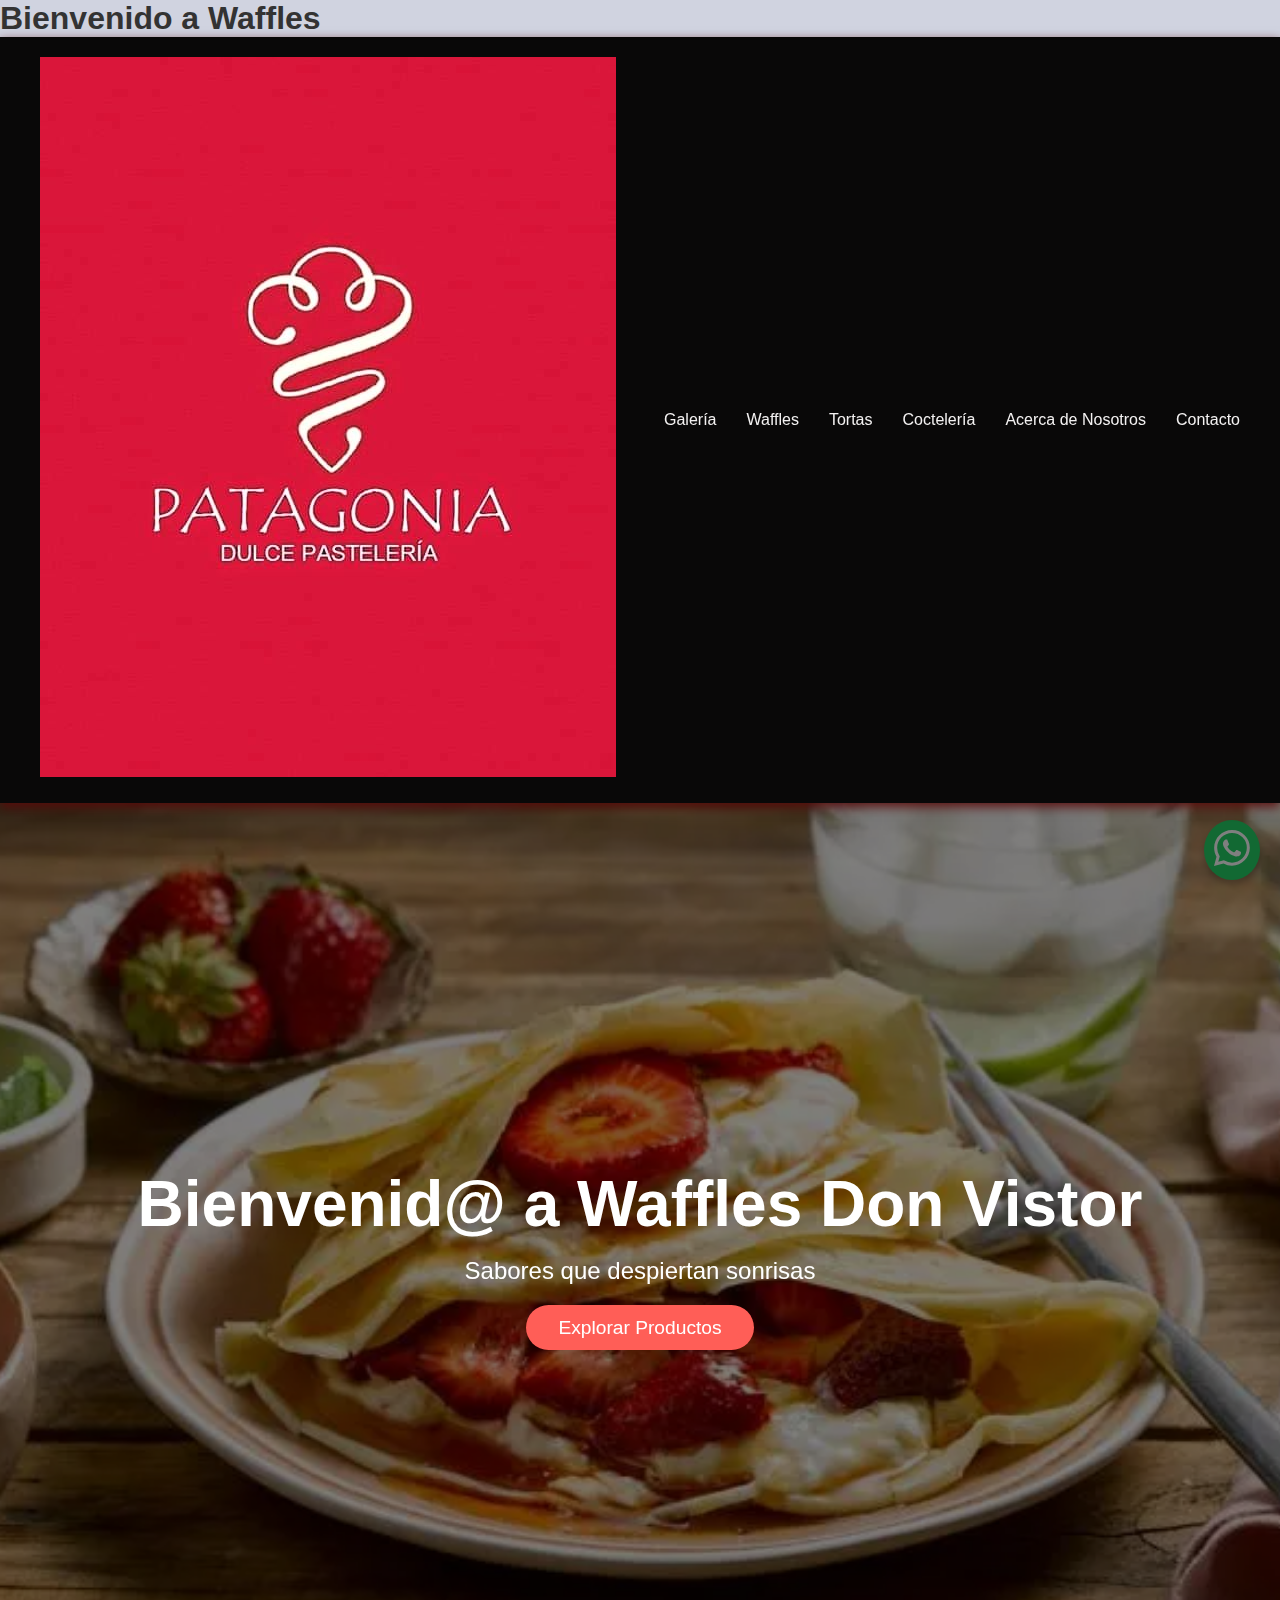
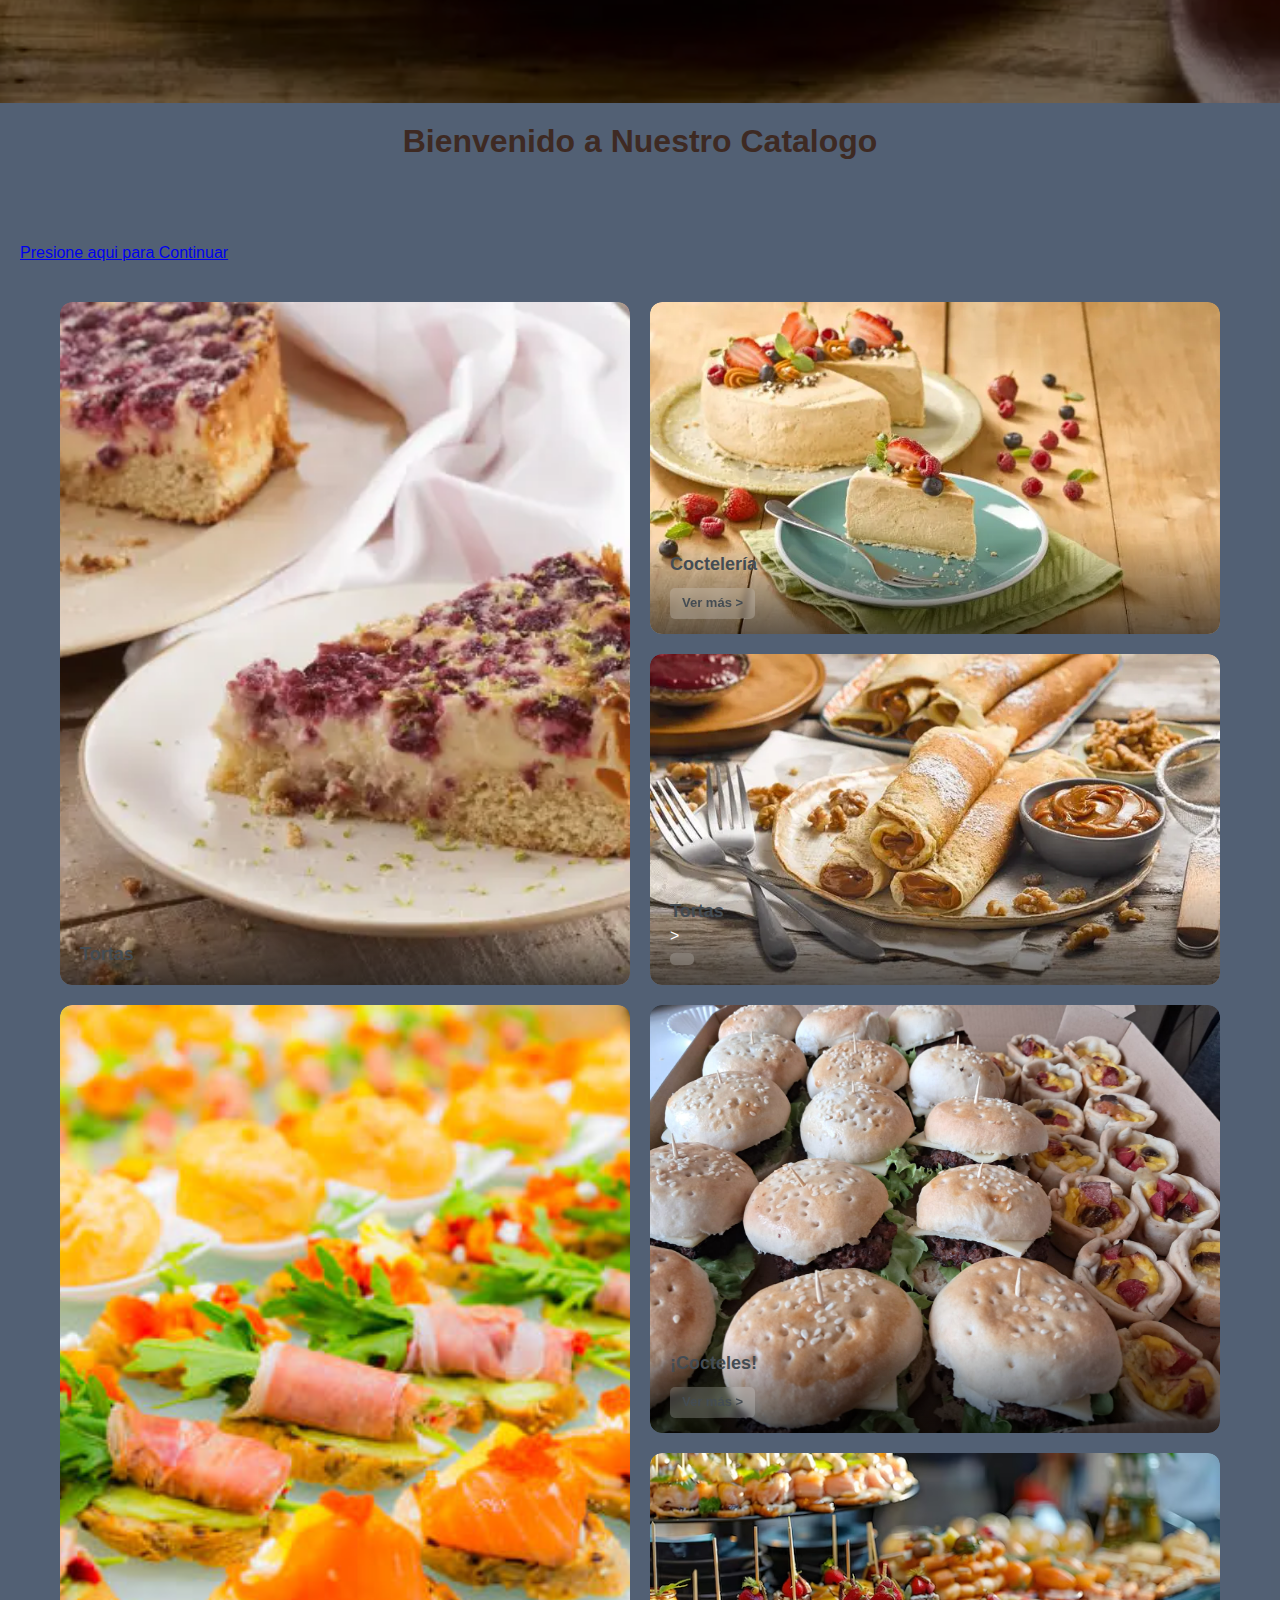
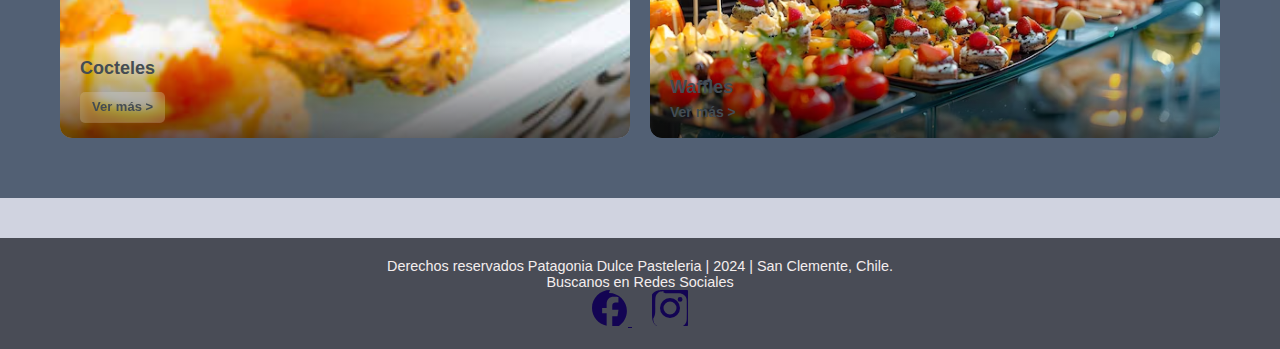
<file: index.html>
<!DOCTYPE html>
<html lang="en">
<head>
    <meta charset="UTF-8">
    <meta name="viewport" content="width=device-width, initial-scale=1.0">
    <title>Waffles vistor</title>
    <h1>Bienvenido a Waffles</h1>
    <link rel="stylesheet" href="style.css">
    <link rel="preconnect" href="https://fonts.googleapis.com">
    <link rel="preconnect" href="https://fonts.gstatic.com" crossorigin>
    <link
        href="https://fonts.googleapis.com/css2?family=Montserrat:ital,wght@0,100;0,200;0,300;0,400;0,500;0,600;0,700;0,800;0,900;1,100;1,200;1,300;1,400;1,500;1,600;1,700;1,800;1,900&family=Prata&family=Unbounded:wght@200;300;400;500;600;700;800;900&display=swap"
        rel="stylesheet">
    <link rel="stylesheet"
        href="https://fonts.googleapis.com/css2?family=Material+Symbols+Outlined:opsz,wght,FILL,GRAD@48,400,0,0" />
        <link href="https://fonts.googleapis.com/css2?family=Poppins:wght@400;600&display=swap" rel="stylesheet">

</head>
<body>
<header>
  <nav class="nav">
    <div class="nav__logo">
        <img class="encabezado__logo--icono" src="img/logopatagonia.jpg" alt="">
    </div>

    <button class="nav__toggle" id="menu-toggle" aria-label="Menú">
      ☰
    </button>

    <ul class="nav__links" id="nav-menu">
      <li><a href="galeria.html">Galería</a></li>
      <li><a href="waffles.html">Waffles</a></li>
      <li><a href="tortas.html">Tortas</a></li>
      <li><a href="cocteleria.html">Coctelería</a></li>
      <li><a href="acercaDeNosotros.html">Acerca de Nosotros</a></li>
      <li><a href="contacto.html">Contacto</a></li>
    </ul>
  </nav>
</header>
<section class="hero">
  <div class="hero-content">
    <h1>Bienvenid@ a Waffles Don Vistor</h1>
    <p>Sabores que despiertan sonrisas</p>
    <a href="galeria.html" class="btn-hero">Explorar Productos</a>
  </div>
</section>

     <main class="container">
    <div class="pago__titulo">
        <div class="pago__titulo--texto">Bienvenido a Nuestro Catalogo</div>
        <div class="pago__titulo--subrayado"></div>
    </div>
    
    <div class="busca__header">
                <a href="galeria.html" class="categoria__vermas">Presione aqui para Continuar</a>
            </div>

        <div class="busca">
            <section id="bonbanners-moca" class="revealOnScroll mb-5" data-animation="fadeInUp">
                <ul class="banner-list-moca">
                    <li class="banner-item-moca" style="background-image: url('')">
                        <a href="">
                            <img class="img-responsive d-none d-md-block" src="img/kuchensureño.webp" alt="Tortas Heladas">
                            <div class="banner-inner">
                                <h3 style="font-weight:600;color:#444c53;text-align:left;">Tortas</h3>
                                <p style="text-align:left;"><span class="btn_link"
                                        style="color:#444c53;text-align:left;font-weight:600;"
                                        &gt;</span></p>
                            </div>
                        </a>
                    </li>
                    <li class="banner-item-moca" style="background-image: url('')">
                        <a href="">
                            <img class="img-responsive d-none d-md-block" src="img/moussedeplatanopostre.webp"
                                alt="Coctelería">
                            <div class="banner-inner">
                                <h4 style="font-weight:600;color:#444c53;">Coctelería</h4>
                                <p><span class="btn__link" style="color:#444c53;text-align:left;font-weight:600;">Ver más
                                        &gt;</span></p>
                            </div>
                        </a>
                    </li>
                    <li class="banner-item-moca" style="background-image: url('')">
                        <a href="10-tortas">
                            <img class="img-responsive d-none d-md-block"
                                src="img/nuevapatagonia.webp" alt="Tortas">
                            <div class="banner-inner">
                                <h3 style="font-weight:600;color:#444c53;text-align:left;">Tortas</h3>>
                                <p style="text-align:left;"><span class="btn__link"
                                        style="color:#444c53;text-align:left;font-weight:600;"
                                        &gt;</span></p>
                            </div>
                        </a>
                    </li>
                    <li class="banner-item-moca" style="background-image: url('')">
                        <a href="">
                            <img class="img-responsive d-none d-md-block" src="img/bocadobuffet.jpg" alt="Foto torta">
                            <div class="banner-inner">
                                <h3 style="font-weight:600;color:#444c53;text-align:left;">Cocteles</h3>
                                <p style="text-align:left;"><span class="btn__link"
                                        style="color:#444c53;text-align:left;font-weight:600;">Ver más
                                        &gt;</span></p>
                            </div>
                        </a>
                    </li>
                    <li class="banner-item-moca" style="background-image: url('')">
                        <a href="">
                            <img class="img-responsive d-none d-md-block" src="img/bocadosalado1.jpg"
                                alt="Decoraciones Mujer">
                            <div class="banner-inner">
                                <h4 style="font-weight:600;color:#444c53;">¡Cocteles!</h4>
                                <p style="font-weight:400;"><span class="btn__link"
                                        style="color:#444c53;text-align:left;font-weight:600;">Ver más
                                        &gt;</span></p>
                            </div>
                        </a>
                    </li>
                    <li class="banner-item-moca" style="background-image: url('')">
                        <a href="">
                            <img class="img-responsive d-none d-md-block" src="img/bocadoybuffet.avif"
                                alt="Tortas de Matrimonio">
                            <div class="banner-inner">
                                <h3 style="font-weight:600;color:#444c53;">Waffles</h3>
                                <p style="font-weight:400;"><span class="btn_link"
                                        style="color:#444c53;text-align:left;font-weight:600;">Ver más
                                        &gt;</span></p>
                            </div>
                        </a>
                    </li>
                </ul>
            </section>
</main>
<footer class="text-center">
        <p class="letras">Derechos reservados Patagonia Dulce Pasteleria | 2024 | San Clemente, Chile.</p>
        <!-- Enlaces de redes sociales -->
        <div class="text-center">
            <p class="letras">Buscanos en Redes Sociales</p>
            <a href="https://web.facebook.com/KaomiBanqueteria" target="_blank" class="social-icon">
                <svg xmlns="http://www.w3.org/2000/svg" width="36" height="36" fill="currentColor"
                    class="bi bi-facebook" viewBox="0 0 16 16">
                    <path
                        d="M8 0C3.58 0 0 3.58 0 8c0 3.88 2.81 7.16 6.5 7.88v-5.57h-2V8h2v-1.8c0-2.09 1.25-3.24 3.12-3.24.91 0 1.88.07 2.12.1v2.45h-1.19c-1.17 0-1.54.58-1.54 1.45v1.83h2.76l-.44 2.88h-2.32v5.57c3.69-.72 6.5-4.01 6.5-7.88 0-4.42-3.58-8-8-8z" />
                </svg>
            </a>
            <a href="https://www.instagram.com/patagoniadulcepasteleria/?igsh=ejV4MDVubmhjZDRm" target="_blank"
                class="social-icon">
                <svg xmlns="http://www.w3.org/2000/svg" width="36" height="36" fill="currentColor"
                    class="bi bi-instagram" viewBox="0 0 16 16">
                    <path
                        d="M8 0C5.8 0 5.3.01 4.5.03c-.82.02-1.38.09-1.88.2-.5.12-.93.28-1.34.51a3.8 3.8 0 0 0-1.34 1.34c-.23.4-.4.83-.51 1.34-.11.5-.18 1.06-.2 1.88C.01 5.3 0 5.8 0 8s.01 2.7.03 3.5c.02.82.09 1.38.2 1.88.12.5.28.93.51 1.34.3.53.8 1 1.34 1.34.4.23.83.4 1.34.51.5.11 1.06.18 1.88.2.8.02 1.3.03 3.5.03s2.7-.01 3.5-.03c.82-.02 1.38-.09 1.88-.2.5-.12.93-.28 1.34-.51a3.8 3.8 0 0 0 1.34-1.34c.23-.4.4-.83.51-1.34.11-.5.18-1.06.2-1.88.02-.8.03-1.3.03-3.5s-.01-2.7-.03-3.5c-.02-.82-.09-1.38-.2-1.88-.12-.5-.28-.93-.51-1.34a3.8 3.8 0 0 0-1.34-1.34c-.4-.23-.83-.4-1.34-.51-.5-.11-1.06-.18-1.88-.2C10.7.01 10.2 0 8 0zm0 1.44c2.7 0 3.03.01 3.75.03.72.02 1.1.1 1.35.16.34.09.58.2.79.34.22.14.4.3.58.48.18.18.34.36.48.58.14.21.25.45.34.79.07.24.14.63.16 1.35.02.72.03 1.05.03 3.75s-.01 3.03-.03 3.75c-.02.72-.1 1.1-.16 1.35-.09.34-.2.58-.34.79a2.34 2.34 0 0 1-.48.58c-.18.18-.36.34-.58.48-.21.14-.45.25-.79.34-.24.07-.63.14-1.35.16-.72.02-1.05.03-3.75.03s-3.03-.01-3.75-.03c-.72-.02-1.1-.1-1.35-.16a2.34 2.34 0 0 1-.79-.34 2.34 2.34 0 0 1-.58-.48 2.34 2.34 0 0 1-.48-.58 2.34 2.34 0 0 1-.34-.79c-.07-.24-.14-.63-.16-1.35C1.45 11.03 1.44 10.7 1.44 8s.01-3.03.03-3.75c.02-.72.1-1.1.16-1.35.09-.34.2-.58.34-.79a2.34 2.34 0 0 1 .48-.58 2.34 2.34 0 0 1 .58-.48 2.34 2.34 0 0 1 .79-.34c.24-.07.63-.14 1.35-.16C4.97 1.45 5.3 1.44 8 1.44zm0 2.11a4.45 4.45 0 1 0 0 8.9 4.45 4.45 0 0 0 0-8.9zm0 7.33a2.89 2.89 0 1 1 0-5.78 2.89 2.89 0 0 1 0 5.78zm4.48-7.76a1.07 1.07 0 1 0 0 2.14 1.07 1.07 0 0 0 0-2.14z" />
                </svg>
            </a>
        </div>
    </footer>

    </div>
    <a class="whatsapp" href="https://wa.me/+56977733911?text=Hola,%20¿cómo%20estás?">
        <svg xmlns="http://www.w3.org/2000/svg" width="36" height="36" fill="currentColor" class="bi bi-whatsapp"
            viewBox="0 0 16 16">
            <path
                d="M13.601 2.326A7.85 7.85 0 0 0 7.994 0C3.627 0 .068 3.558.064 7.926c0 1.399.366 2.76 1.057 3.965L0 16l4.204-1.102a7.9 7.9 0 0 0 3.79.965h.004c4.368 0 7.926-3.558 7.93-7.93A7.9 7.9 0 0 0 13.6 2.326zM7.994 14.521a6.6 6.6 0 0 1-3.356-.92l-.24-.144-2.494.654.666-2.433-.156-.251a6.56 6.56 0 0 1-1.007-3.505c0-3.626 2.957-6.584 6.591-6.584a6.56 6.56 0 0 1 4.66 1.931 6.56 6.56 0 0 1 1.928 4.66c-.004 3.639-2.961 6.592-6.592 6.592m3.615-4.934c-.197-.099-1.17-.578-1.353-.646-.182-.065-.315-.099-.445.099-.133.197-.513.646-.627.775-.114.133-.232.148-.43.05-.197-.1-.836-.308-1.592-.985-.59-.525-.985-1.175-1.103-1.372-.114-.198-.011-.304.088-.403.087-.088.197-.232.296-.346.1-.114.133-.198.198-.33.065-.134.034-.248-.015-.347-.05-.099-.445-1.076-.612-1.47-.16-.389-.323-.335-.445-.34-.114-.007-.247-.007-.38-.007a.73.73 0 0 0-.529.247c-.182.198-.691.677-.691 1.654s.71 1.916.81 2.049c.098.133 1.394 2.132 3.383 2.992.47.205.84.326 1.129.418.475.152.904.129 1.246.08.38-.058 1.171-.48 1.338-.943.164-.464.164-.86.114-.943-.049-.084-.182-.133-.38-.232" />
        </svg>
    </a>
  <script src="index.js"></script>
</body>
</html>
</file>
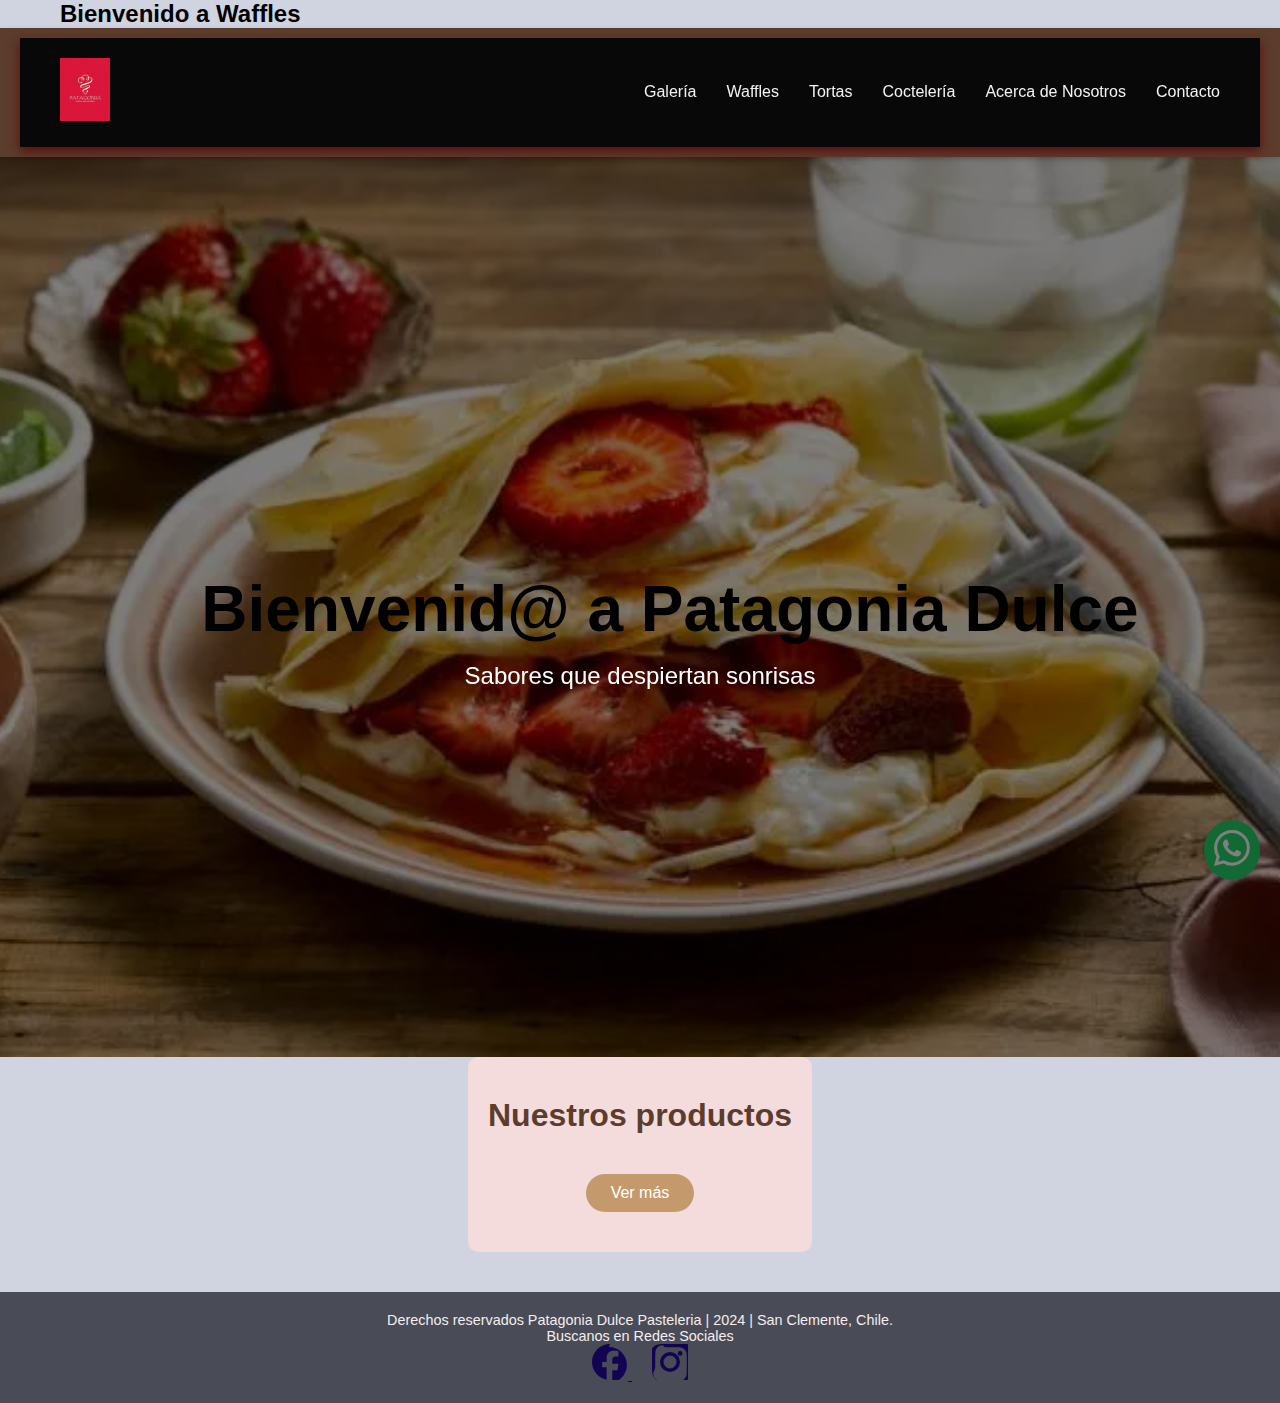
<file: acercaDeNosotros.html>
<!DOCTYPE html>
<html lang="en">
<head>
    <meta charset="UTF-8">
    <meta name="viewport" content="width=device-width, initial-scale=1.0">
    <title>Waffles vistor</title>
    <h1>Bienvenido a Waffles</h1>
    <link rel="stylesheet" href="galeria.css">
    <link rel="stylesheet" href="style.css">
    <link rel="preconnect" href="https://fonts.googleapis.com">
    <link rel="preconnect" href="https://fonts.gstatic.com" crossorigin>
    <link
        href="https://fonts.googleapis.com/css2?family=Montserrat:ital,wght@0,100;0,200;0,300;0,400;0,500;0,600;0,700;0,800;0,900;1,100;1,200;1,300;1,400;1,500;1,600;1,700;1,800;1,900&family=Prata&family=Unbounded:wght@200;300;400;500;600;700;800;900&display=swap"
        rel="stylesheet">
    <link rel="stylesheet"
        href="https://fonts.googleapis.com/css2?family=Material+Symbols+Outlined:opsz,wght,FILL,GRAD@48,400,0,0" />
        <link href="https://fonts.googleapis.com/css2?family=Poppins:wght@400;600&display=swap" rel="stylesheet">

</head>
<body>
<header>
  <nav class="nav">
     <div class="nav__logo">
        <img class="encabezado__logo--icono" src="img/logopatagonia.jpg" alt="">
    </div>

    <button class="nav__toggle" id="menu-toggle" aria-label="Menú">
      ☰
    </button>

     <ul class="nav__links" id="nav-menu">
      <li><a href="galeria.html">Galería</a></li>
      <li><a href="waffles.html">Waffles</a></li>
      <li><a href="tortas.html">Tortas</a></li>
      <li><a href="Cocteleria.html">Coctelería</a></li>
      <li><a href="acercaDeNosotros.html">Acerca de Nosotros</a></li>
      <li><a href="contacto.html">Contacto</a></li>
    </ul>
  </nav>
</header>
<section class="hero">
  <div class="hero-content">
    <h1>Bienvenid@ a Patagonia Dulce</h1>
    <p>Sabores que despiertan sonrisas</p>
  </div>
</section>
<main class="galeria">
    <!-- Encabezado fijo -->
    <div class="galeria-header">
        <h2>Nuestros productos</h2>
        <button id="verMasBtn" class="btn-vermas">Ver más</button>
    </div>

    <!-- Zona de imágenes scrollable -->
    
</main>

<footer class="text-center">
        <p class="letras">Derechos reservados Patagonia Dulce Pasteleria | 2024 | San Clemente, Chile.</p>
        <!-- Enlaces de redes sociales -->
        <div class="text-center">
            <p class="letras">Buscanos en Redes Sociales</p>
            <a href="https://web.facebook.com/KaomiBanqueteria" target="_blank" class="social-icon">
                <svg xmlns="http://www.w3.org/2000/svg" width="36" height="36" fill="currentColor"
                    class="bi bi-facebook" viewBox="0 0 16 16">
                    <path
                        d="M8 0C3.58 0 0 3.58 0 8c0 3.88 2.81 7.16 6.5 7.88v-5.57h-2V8h2v-1.8c0-2.09 1.25-3.24 3.12-3.24.91 0 1.88.07 2.12.1v2.45h-1.19c-1.17 0-1.54.58-1.54 1.45v1.83h2.76l-.44 2.88h-2.32v5.57c3.69-.72 6.5-4.01 6.5-7.88 0-4.42-3.58-8-8-8z" />
                </svg>
            </a>
            <a href="https://www.instagram.com/patagoniadulcepasteleria/?igsh=ejV4MDVubmhjZDRm" target="_blank"
                class="social-icon">
                <svg xmlns="http://www.w3.org/2000/svg" width="36" height="36" fill="currentColor"
                    class="bi bi-instagram" viewBox="0 0 16 16">
                    <path
                        d="M8 0C5.8 0 5.3.01 4.5.03c-.82.02-1.38.09-1.88.2-.5.12-.93.28-1.34.51a3.8 3.8 0 0 0-1.34 1.34c-.23.4-.4.83-.51 1.34-.11.5-.18 1.06-.2 1.88C.01 5.3 0 5.8 0 8s.01 2.7.03 3.5c.02.82.09 1.38.2 1.88.12.5.28.93.51 1.34.3.53.8 1 1.34 1.34.4.23.83.4 1.34.51.5.11 1.06.18 1.88.2.8.02 1.3.03 3.5.03s2.7-.01 3.5-.03c.82-.02 1.38-.09 1.88-.2.5-.12.93-.28 1.34-.51a3.8 3.8 0 0 0 1.34-1.34c.23-.4.4-.83.51-1.34.11-.5.18-1.06.2-1.88.02-.8.03-1.3.03-3.5s-.01-2.7-.03-3.5c-.02-.82-.09-1.38-.2-1.88-.12-.5-.28-.93-.51-1.34a3.8 3.8 0 0 0-1.34-1.34c-.4-.23-.83-.4-1.34-.51-.5-.11-1.06-.18-1.88-.2C10.7.01 10.2 0 8 0zm0 1.44c2.7 0 3.03.01 3.75.03.72.02 1.1.1 1.35.16.34.09.58.2.79.34.22.14.4.3.58.48.18.18.34.36.48.58.14.21.25.45.34.79.07.24.14.63.16 1.35.02.72.03 1.05.03 3.75s-.01 3.03-.03 3.75c-.02.72-.1 1.1-.16 1.35-.09.34-.2.58-.34.79a2.34 2.34 0 0 1-.48.58c-.18.18-.36.34-.58.48-.21.14-.45.25-.79.34-.24.07-.63.14-1.35.16-.72.02-1.05.03-3.75.03s-3.03-.01-3.75-.03c-.72-.02-1.1-.1-1.35-.16a2.34 2.34 0 0 1-.79-.34 2.34 2.34 0 0 1-.58-.48 2.34 2.34 0 0 1-.48-.58 2.34 2.34 0 0 1-.34-.79c-.07-.24-.14-.63-.16-1.35C1.45 11.03 1.44 10.7 1.44 8s.01-3.03.03-3.75c.02-.72.1-1.1.16-1.35.09-.34.2-.58.34-.79a2.34 2.34 0 0 1 .48-.58 2.34 2.34 0 0 1 .58-.48 2.34 2.34 0 0 1 .79-.34c.24-.07.63-.14 1.35-.16C4.97 1.45 5.3 1.44 8 1.44zm0 2.11a4.45 4.45 0 1 0 0 8.9 4.45 4.45 0 0 0 0-8.9zm0 7.33a2.89 2.89 0 1 1 0-5.78 2.89 2.89 0 0 1 0 5.78zm4.48-7.76a1.07 1.07 0 1 0 0 2.14 1.07 1.07 0 0 0 0-2.14z" />
                </svg>
            </a>
        </div>
    </footer>

    </div>
    <a class="whatsapp" href="https://wa.me/+56977733911?text=Hola,%20¿cómo%20estás?">
        <svg xmlns="http://www.w3.org/2000/svg" width="36" height="36" fill="currentColor" class="bi bi-whatsapp"
            viewBox="0 0 16 16">
            <path
                d="M13.601 2.326A7.85 7.85 0 0 0 7.994 0C3.627 0 .068 3.558.064 7.926c0 1.399.366 2.76 1.057 3.965L0 16l4.204-1.102a7.9 7.9 0 0 0 3.79.965h.004c4.368 0 7.926-3.558 7.93-7.93A7.9 7.9 0 0 0 13.6 2.326zM7.994 14.521a6.6 6.6 0 0 1-3.356-.92l-.24-.144-2.494.654.666-2.433-.156-.251a6.56 6.56 0 0 1-1.007-3.505c0-3.626 2.957-6.584 6.591-6.584a6.56 6.56 0 0 1 4.66 1.931 6.56 6.56 0 0 1 1.928 4.66c-.004 3.639-2.961 6.592-6.592 6.592m3.615-4.934c-.197-.099-1.17-.578-1.353-.646-.182-.065-.315-.099-.445.099-.133.197-.513.646-.627.775-.114.133-.232.148-.43.05-.197-.1-.836-.308-1.592-.985-.59-.525-.985-1.175-1.103-1.372-.114-.198-.011-.304.088-.403.087-.088.197-.232.296-.346.1-.114.133-.198.198-.33.065-.134.034-.248-.015-.347-.05-.099-.445-1.076-.612-1.47-.16-.389-.323-.335-.445-.34-.114-.007-.247-.007-.38-.007a.73.73 0 0 0-.529.247c-.182.198-.691.677-.691 1.654s.71 1.916.81 2.049c.098.133 1.394 2.132 3.383 2.992.47.205.84.326 1.129.418.475.152.904.129 1.246.08.38-.058 1.171-.48 1.338-.943.164-.464.164-.86.114-.943-.049-.084-.182-.133-.38-.232" />
        </svg>
    </a>
  <script src="galeria.js"></script>
</body>
</html>
</file>
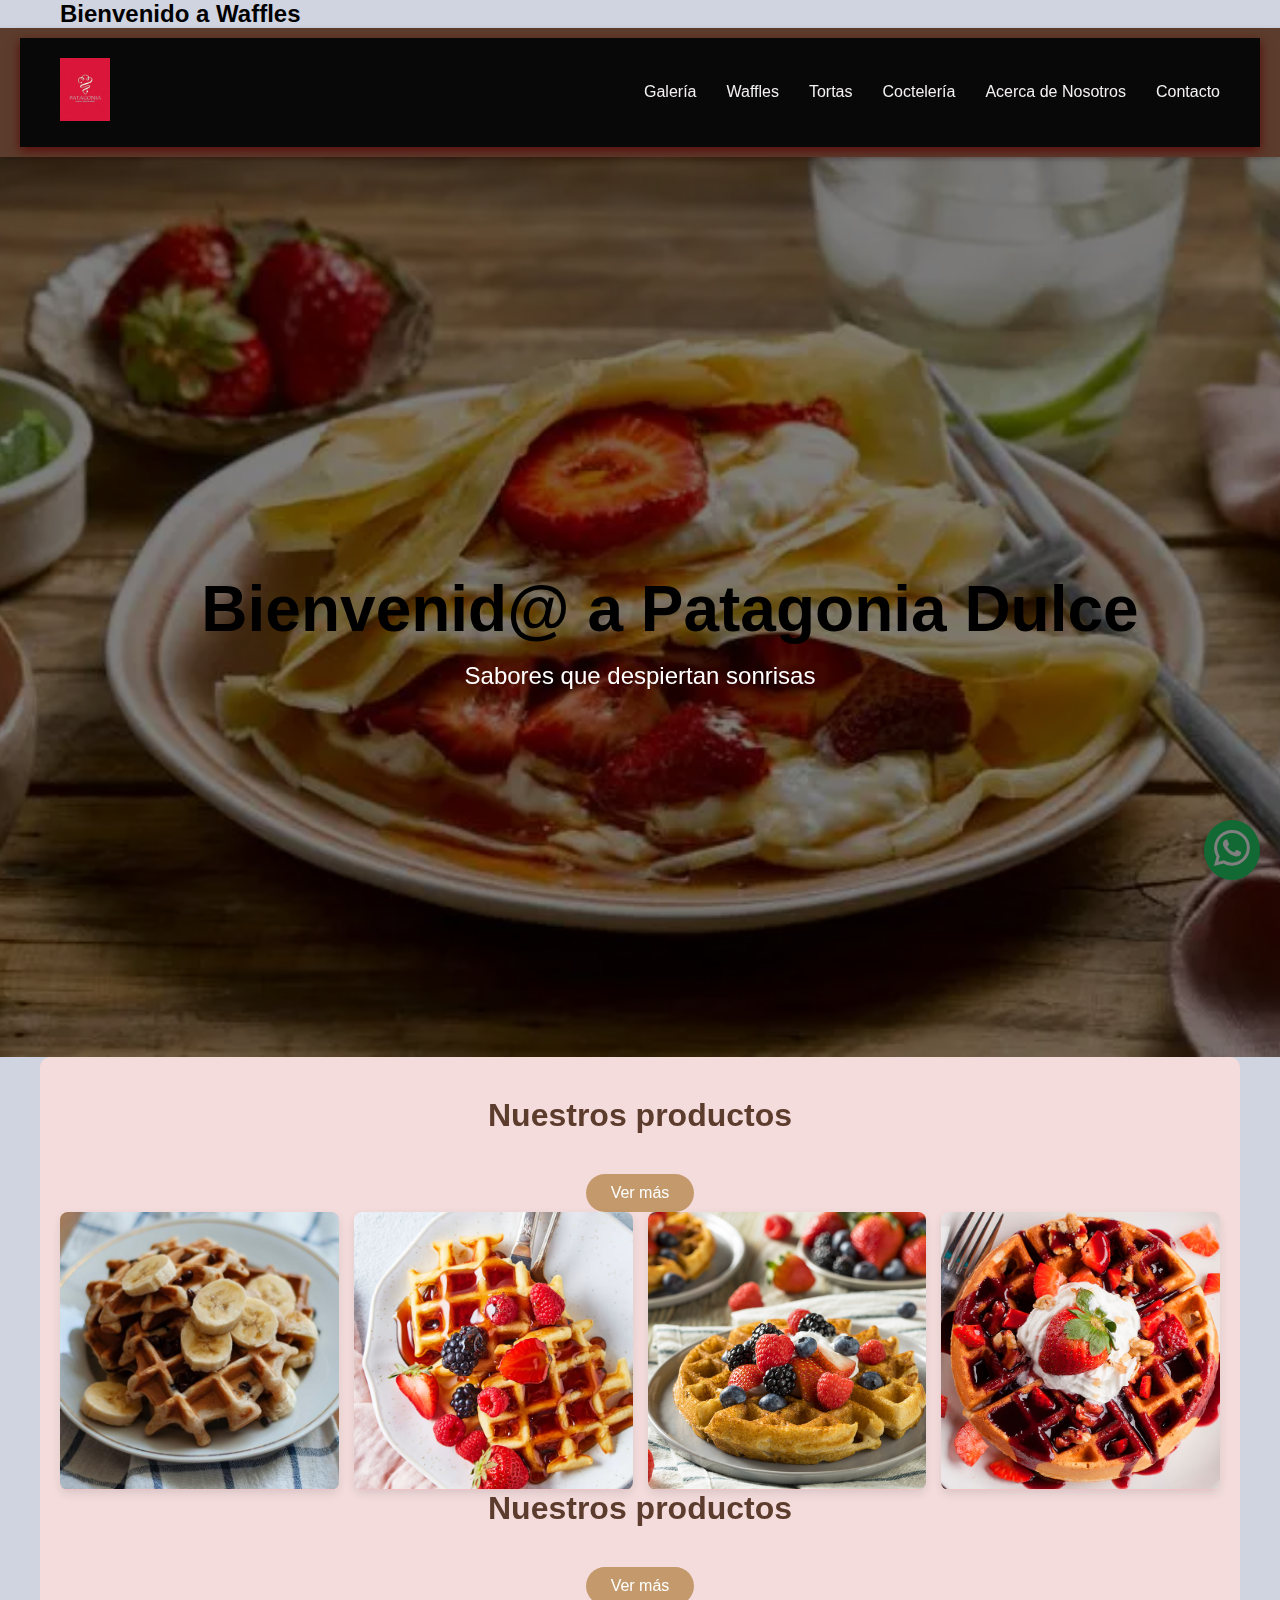
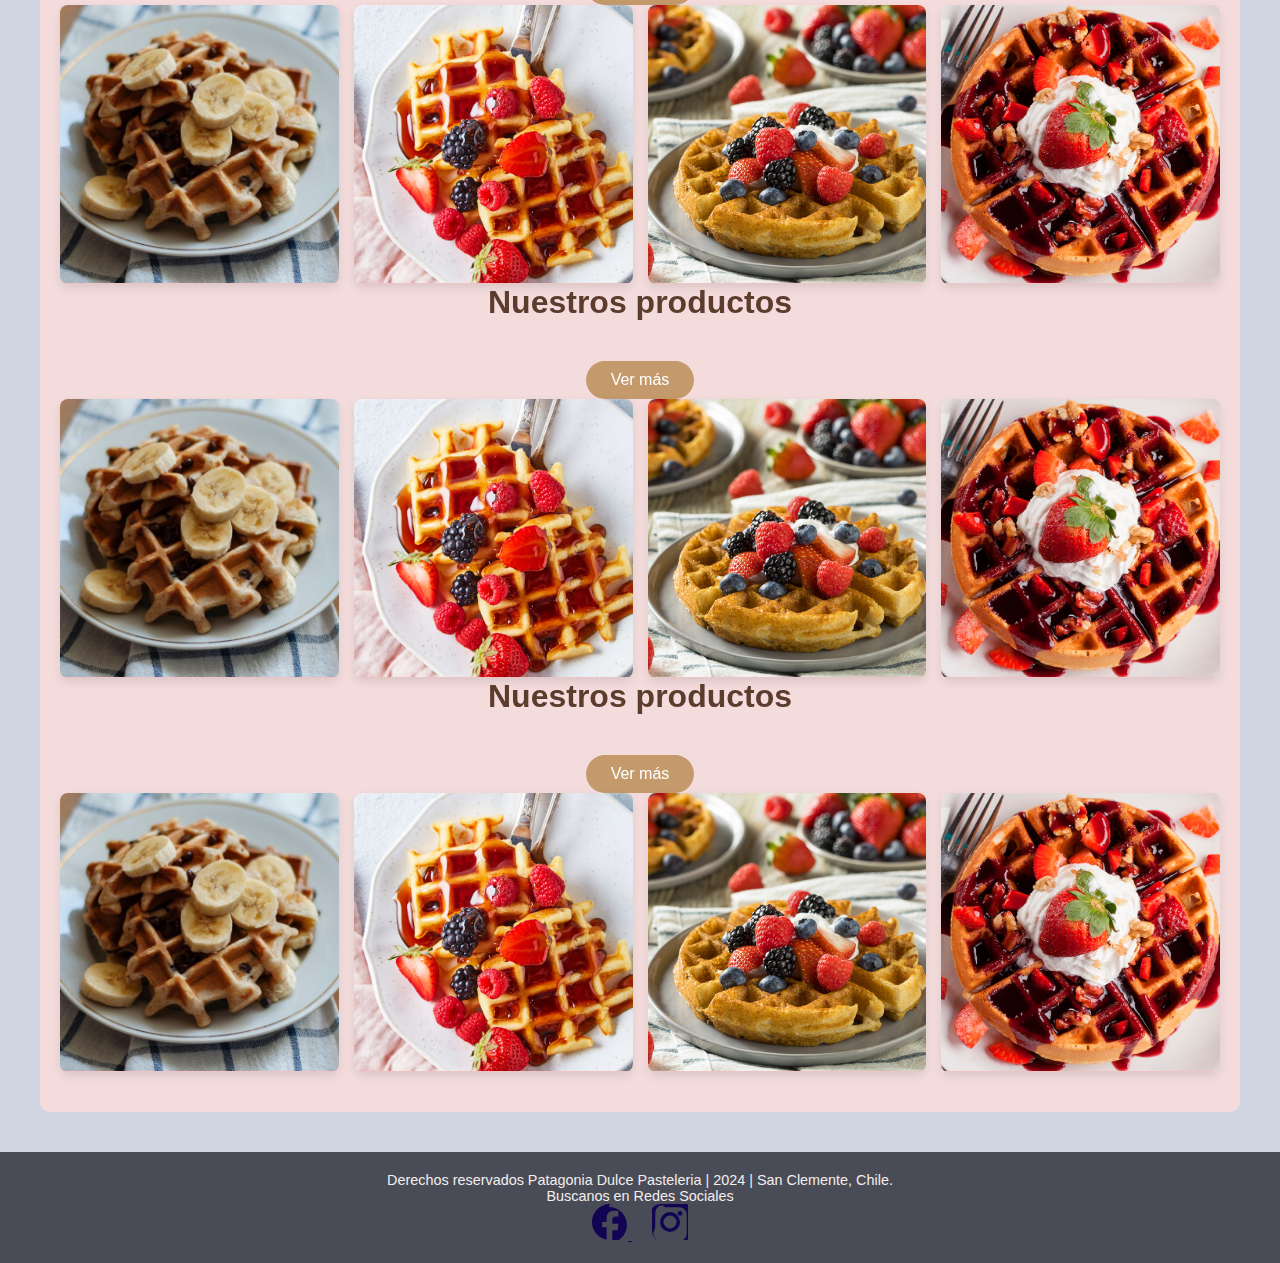
<file: cocteleria.html>
<!DOCTYPE html>
<html lang="en">
<head>
    <meta charset="UTF-8">
    <meta name="viewport" content="width=device-width, initial-scale=1.0">
    <title>Waffles vistor</title>
    <h1>Bienvenido a Waffles</h1>
    <link rel="stylesheet" href="galeria.css">
    <link rel="stylesheet" href="style.css">
    <link rel="preconnect" href="https://fonts.googleapis.com">
    <link rel="preconnect" href="https://fonts.gstatic.com" crossorigin>
    <link
        href="https://fonts.googleapis.com/css2?family=Montserrat:ital,wght@0,100;0,200;0,300;0,400;0,500;0,600;0,700;0,800;0,900;1,100;1,200;1,300;1,400;1,500;1,600;1,700;1,800;1,900&family=Prata&family=Unbounded:wght@200;300;400;500;600;700;800;900&display=swap"
        rel="stylesheet">
    <link rel="stylesheet"
        href="https://fonts.googleapis.com/css2?family=Material+Symbols+Outlined:opsz,wght,FILL,GRAD@48,400,0,0" />
        <link href="https://fonts.googleapis.com/css2?family=Poppins:wght@400;600&display=swap" rel="stylesheet">

</head>
<body>
<header>
  <nav class="nav">
     <div class="nav__logo">
        <img class="encabezado__logo--icono" src="img/logopatagonia.jpg" alt="">
    </div>

    <button class="nav__toggle" id="menu-toggle" aria-label="Menú">
      ☰
    </button>

    <ul class="nav__links" id="nav-menu">
      <li><a href="galeria.html">Galería</a></li>
      <li><a href="waffles.html">Waffles</a></li>
      <li><a href="tortas.html">Tortas</a></li>
      <li><a href="Cocteleria.html">Coctelería</a></li>
      <li><a href="acercaDeNosotros.html">Acerca de Nosotros</a></li>
      <li><a href="contacto.html">Contacto</a></li>
    </ul>
  </nav>
</header>
<section class="hero">
  <div class="hero-content">
    <h1>Bienvenid@ a Patagonia Dulce</h1>
    <p>Sabores que despiertan sonrisas</p>
  </div>
</section>
<main class="galeria">
    <!-- Encabezado fijo -->
     <div class="galeria-header">
    <h2>Nuestros productos</h2>
    <button class="btn-vermas">Ver más</button>
</div>

<!-- Zona de imágenes scrollable -->
<div class="galeria-grid">
    <div class="galeria-item"><img src="img/wafle1.jpg" alt="Producto 1"></div>
    <div class="galeria-item"><img src="img/wafle2.avif" alt="Producto 2"></div>
    <div class="galeria-item"><img src="img/wafle3.jpg" alt="Producto 3"></div>
    <div class="galeria-item"><img src="img/wafle4.avif" alt="Producto 4"></div>

    <!-- Ocultas al inicio -->
    <div class="galeria-item oculto"><img src="img/wafle5.webp" alt="Producto 5"></div>
    <div class="galeria-item oculto"><img src="img/wafle6.jpg" alt="Producto 6"></div>
    <div class="galeria-item oculto"><img src="img/wafle7.jpg" alt="Producto 7"></div>
    <div class="galeria-item oculto"><img src="img/wafle8.jpg" alt="Producto 8"></div>
    <div class="galeria-item oculto"><img src="img/wafle9.jpg" alt="Producto 9"></div>
    <div class="galeria-item oculto"><img src="img/wafle10.jpg" alt="Producto 10"></div>
    <div class="galeria-item oculto"><img src="img/wafle11.jpg" alt="Producto 11"></div>
    <div class="galeria-item oculto"><img src="img/wafle12.jpg" alt="Producto 12"></div>
</div>
<div class="galeria-header">
    <h2>Nuestros productos</h2>
    <button class="btn-vermas">Ver más</button>
</div>

<!-- Zona de imágenes scrollable -->
<div class="galeria-grid">
    <div class="galeria-item"><img src="img/wafle1.jpg" alt="Producto 1"></div>
    <div class="galeria-item"><img src="img/wafle2.avif" alt="Producto 2"></div>
    <div class="galeria-item"><img src="img/wafle3.jpg" alt="Producto 3"></div>
    <div class="galeria-item"><img src="img/wafle4.avif" alt="Producto 4"></div>

    <!-- Ocultas al inicio -->
    <div class="galeria-item oculto"><img src="img/wafle5.webp" alt="Producto 5"></div>
    <div class="galeria-item oculto"><img src="img/wafle6.jpg" alt="Producto 6"></div>
    <div class="galeria-item oculto"><img src="img/wafle7.jpg" alt="Producto 7"></div>
    <div class="galeria-item oculto"><img src="img/wafle8.jpg" alt="Producto 8"></div>
    <div class="galeria-item oculto"><img src="img/wafle9.jpg" alt="Producto 9"></div>
    <div class="galeria-item oculto"><img src="img/wafle10.jpg" alt="Producto 10"></div>
    <div class="galeria-item oculto"><img src="img/wafle11.jpg" alt="Producto 11"></div>
    <div class="galeria-item oculto"><img src="img/wafle12.jpg" alt="Producto 12"></div>
</div>
<div class="galeria-header">
    <h2>Nuestros productos</h2>
    <button class="btn-vermas">Ver más</button>
</div>

<!-- Zona de imágenes scrollable -->
<div class="galeria-grid">
    <div class="galeria-item"><img src="img/wafle1.jpg" alt="Producto 1"></div>
    <div class="galeria-item"><img src="img/wafle2.avif" alt="Producto 2"></div>
    <div class="galeria-item"><img src="img/wafle3.jpg" alt="Producto 3"></div>
    <div class="galeria-item"><img src="img/wafle4.avif" alt="Producto 4"></div>

    <!-- Ocultas al inicio -->
    <div class="galeria-item oculto"><img src="img/wafle5.webp" alt="Producto 5"></div>
    <div class="galeria-item oculto"><img src="img/wafle6.jpg" alt="Producto 6"></div>
    <div class="galeria-item oculto"><img src="img/wafle7.jpg" alt="Producto 7"></div>
    <div class="galeria-item oculto"><img src="img/wafle8.jpg" alt="Producto 8"></div>
    <div class="galeria-item oculto"><img src="img/wafle9.jpg" alt="Producto 9"></div>
    <div class="galeria-item oculto"><img src="img/wafle10.jpg" alt="Producto 10"></div>
    <div class="galeria-item oculto"><img src="img/wafle11.jpg" alt="Producto 11"></div>
    <div class="galeria-item oculto"><img src="img/wafle12.jpg" alt="Producto 12"></div>
</div>
<div class="galeria-header">
    <h2>Nuestros productos</h2>
    <button class="btn-vermas">Ver más</button>
</div>

<!-- Zona de imágenes scrollable -->
<div class="galeria-grid">
    <div class="galeria-item"><img src="img/wafle1.jpg" alt="Producto 1"></div>
    <div class="galeria-item"><img src="img/wafle2.avif" alt="Producto 2"></div>
    <div class="galeria-item"><img src="img/wafle3.jpg" alt="Producto 3"></div>
    <div class="galeria-item"><img src="img/wafle4.avif" alt="Producto 4"></div>

    <!-- Ocultas al inicio -->
    <div class="galeria-item oculto"><img src="img/wafle5.webp" alt="Producto 5"></div>
    <div class="galeria-item oculto"><img src="img/wafle6.jpg" alt="Producto 6"></div>
    <div class="galeria-item oculto"><img src="img/wafle7.jpg" alt="Producto 7"></div>
    <div class="galeria-item oculto"><img src="img/wafle8.jpg" alt="Producto 8"></div>
    <div class="galeria-item oculto"><img src="img/wafle9.jpg" alt="Producto 9"></div>
    <div class="galeria-item oculto"><img src="img/wafle10.jpg" alt="Producto 10"></div>
    <div class="galeria-item oculto"><img src="img/wafle11.jpg" alt="Producto 11"></div>
    <div class="galeria-item oculto"><img src="img/wafle12.jpg" alt="Producto 12"></div>
</div>
</main>

<footer class="text-center">
        <p class="letras">Derechos reservados Patagonia Dulce Pasteleria | 2024 | San Clemente, Chile.</p>
        <!-- Enlaces de redes sociales -->
        <div class="text-center">
            <p class="letras">Buscanos en Redes Sociales</p>
            <a href="https://web.facebook.com/KaomiBanqueteria" target="_blank" class="social-icon">
                <svg xmlns="http://www.w3.org/2000/svg" width="36" height="36" fill="currentColor"
                    class="bi bi-facebook" viewBox="0 0 16 16">
                    <path
                        d="M8 0C3.58 0 0 3.58 0 8c0 3.88 2.81 7.16 6.5 7.88v-5.57h-2V8h2v-1.8c0-2.09 1.25-3.24 3.12-3.24.91 0 1.88.07 2.12.1v2.45h-1.19c-1.17 0-1.54.58-1.54 1.45v1.83h2.76l-.44 2.88h-2.32v5.57c3.69-.72 6.5-4.01 6.5-7.88 0-4.42-3.58-8-8-8z" />
                </svg>
            </a>
            <a href="https://www.instagram.com/patagoniadulcepasteleria/?igsh=ejV4MDVubmhjZDRm" target="_blank"
                class="social-icon">
                <svg xmlns="http://www.w3.org/2000/svg" width="36" height="36" fill="currentColor"
                    class="bi bi-instagram" viewBox="0 0 16 16">
                    <path
                        d="M8 0C5.8 0 5.3.01 4.5.03c-.82.02-1.38.09-1.88.2-.5.12-.93.28-1.34.51a3.8 3.8 0 0 0-1.34 1.34c-.23.4-.4.83-.51 1.34-.11.5-.18 1.06-.2 1.88C.01 5.3 0 5.8 0 8s.01 2.7.03 3.5c.02.82.09 1.38.2 1.88.12.5.28.93.51 1.34.3.53.8 1 1.34 1.34.4.23.83.4 1.34.51.5.11 1.06.18 1.88.2.8.02 1.3.03 3.5.03s2.7-.01 3.5-.03c.82-.02 1.38-.09 1.88-.2.5-.12.93-.28 1.34-.51a3.8 3.8 0 0 0 1.34-1.34c.23-.4.4-.83.51-1.34.11-.5.18-1.06.2-1.88.02-.8.03-1.3.03-3.5s-.01-2.7-.03-3.5c-.02-.82-.09-1.38-.2-1.88-.12-.5-.28-.93-.51-1.34a3.8 3.8 0 0 0-1.34-1.34c-.4-.23-.83-.4-1.34-.51-.5-.11-1.06-.18-1.88-.2C10.7.01 10.2 0 8 0zm0 1.44c2.7 0 3.03.01 3.75.03.72.02 1.1.1 1.35.16.34.09.58.2.79.34.22.14.4.3.58.48.18.18.34.36.48.58.14.21.25.45.34.79.07.24.14.63.16 1.35.02.72.03 1.05.03 3.75s-.01 3.03-.03 3.75c-.02.72-.1 1.1-.16 1.35-.09.34-.2.58-.34.79a2.34 2.34 0 0 1-.48.58c-.18.18-.36.34-.58.48-.21.14-.45.25-.79.34-.24.07-.63.14-1.35.16-.72.02-1.05.03-3.75.03s-3.03-.01-3.75-.03c-.72-.02-1.1-.1-1.35-.16a2.34 2.34 0 0 1-.79-.34 2.34 2.34 0 0 1-.58-.48 2.34 2.34 0 0 1-.48-.58 2.34 2.34 0 0 1-.34-.79c-.07-.24-.14-.63-.16-1.35C1.45 11.03 1.44 10.7 1.44 8s.01-3.03.03-3.75c.02-.72.1-1.1.16-1.35.09-.34.2-.58.34-.79a2.34 2.34 0 0 1 .48-.58 2.34 2.34 0 0 1 .58-.48 2.34 2.34 0 0 1 .79-.34c.24-.07.63-.14 1.35-.16C4.97 1.45 5.3 1.44 8 1.44zm0 2.11a4.45 4.45 0 1 0 0 8.9 4.45 4.45 0 0 0 0-8.9zm0 7.33a2.89 2.89 0 1 1 0-5.78 2.89 2.89 0 0 1 0 5.78zm4.48-7.76a1.07 1.07 0 1 0 0 2.14 1.07 1.07 0 0 0 0-2.14z" />
                </svg>
            </a>
        </div>
    </footer>

    </div>
    <a class="whatsapp" href="https://wa.me/+56977733911?text=Hola,%20¿cómo%20estás?">
        <svg xmlns="http://www.w3.org/2000/svg" width="36" height="36" fill="currentColor" class="bi bi-whatsapp"
            viewBox="0 0 16 16">
            <path
                d="M13.601 2.326A7.85 7.85 0 0 0 7.994 0C3.627 0 .068 3.558.064 7.926c0 1.399.366 2.76 1.057 3.965L0 16l4.204-1.102a7.9 7.9 0 0 0 3.79.965h.004c4.368 0 7.926-3.558 7.93-7.93A7.9 7.9 0 0 0 13.6 2.326zM7.994 14.521a6.6 6.6 0 0 1-3.356-.92l-.24-.144-2.494.654.666-2.433-.156-.251a6.56 6.56 0 0 1-1.007-3.505c0-3.626 2.957-6.584 6.591-6.584a6.56 6.56 0 0 1 4.66 1.931 6.56 6.56 0 0 1 1.928 4.66c-.004 3.639-2.961 6.592-6.592 6.592m3.615-4.934c-.197-.099-1.17-.578-1.353-.646-.182-.065-.315-.099-.445.099-.133.197-.513.646-.627.775-.114.133-.232.148-.43.05-.197-.1-.836-.308-1.592-.985-.59-.525-.985-1.175-1.103-1.372-.114-.198-.011-.304.088-.403.087-.088.197-.232.296-.346.1-.114.133-.198.198-.33.065-.134.034-.248-.015-.347-.05-.099-.445-1.076-.612-1.47-.16-.389-.323-.335-.445-.34-.114-.007-.247-.007-.38-.007a.73.73 0 0 0-.529.247c-.182.198-.691.677-.691 1.654s.71 1.916.81 2.049c.098.133 1.394 2.132 3.383 2.992.47.205.84.326 1.129.418.475.152.904.129 1.246.08.38-.058 1.171-.48 1.338-.943.164-.464.164-.86.114-.943-.049-.084-.182-.133-.38-.232" />
        </svg>
    </a>
  <script src="galeria.js"></script>
</body>
</html>
</file>
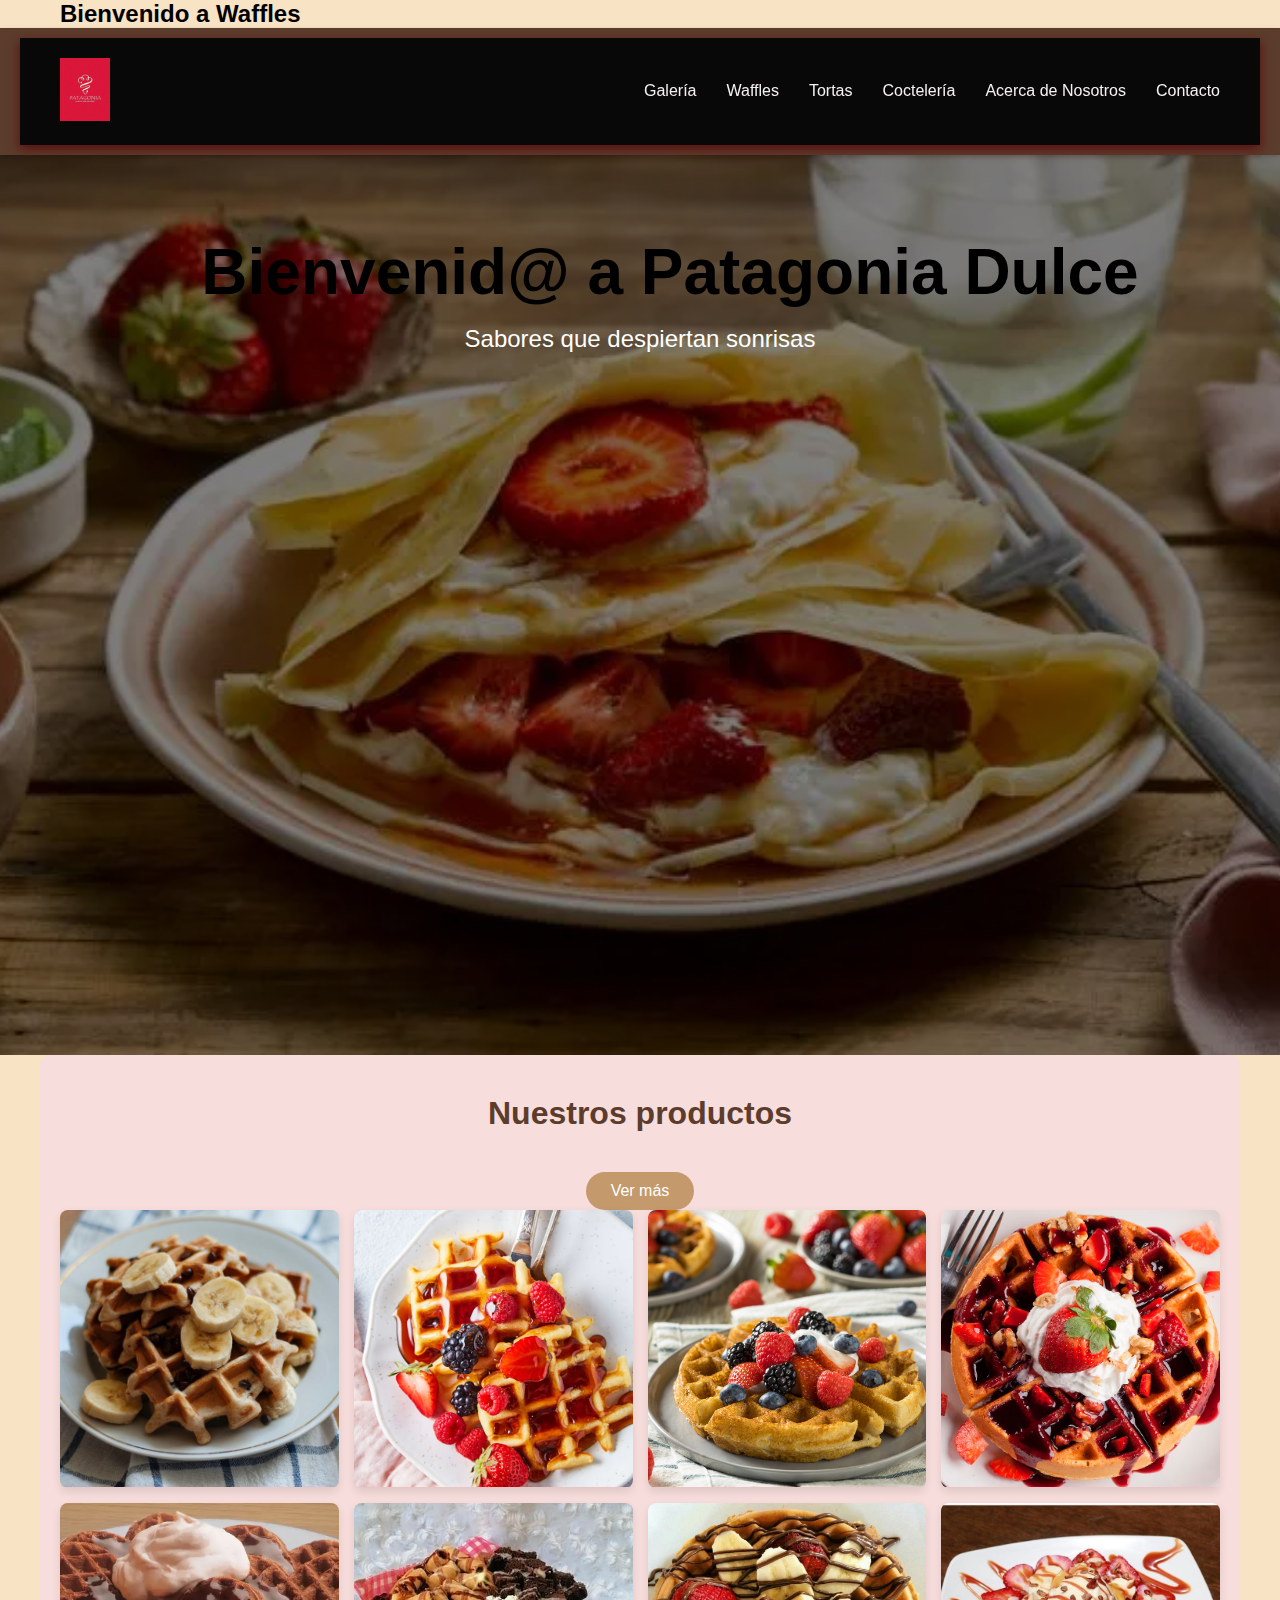
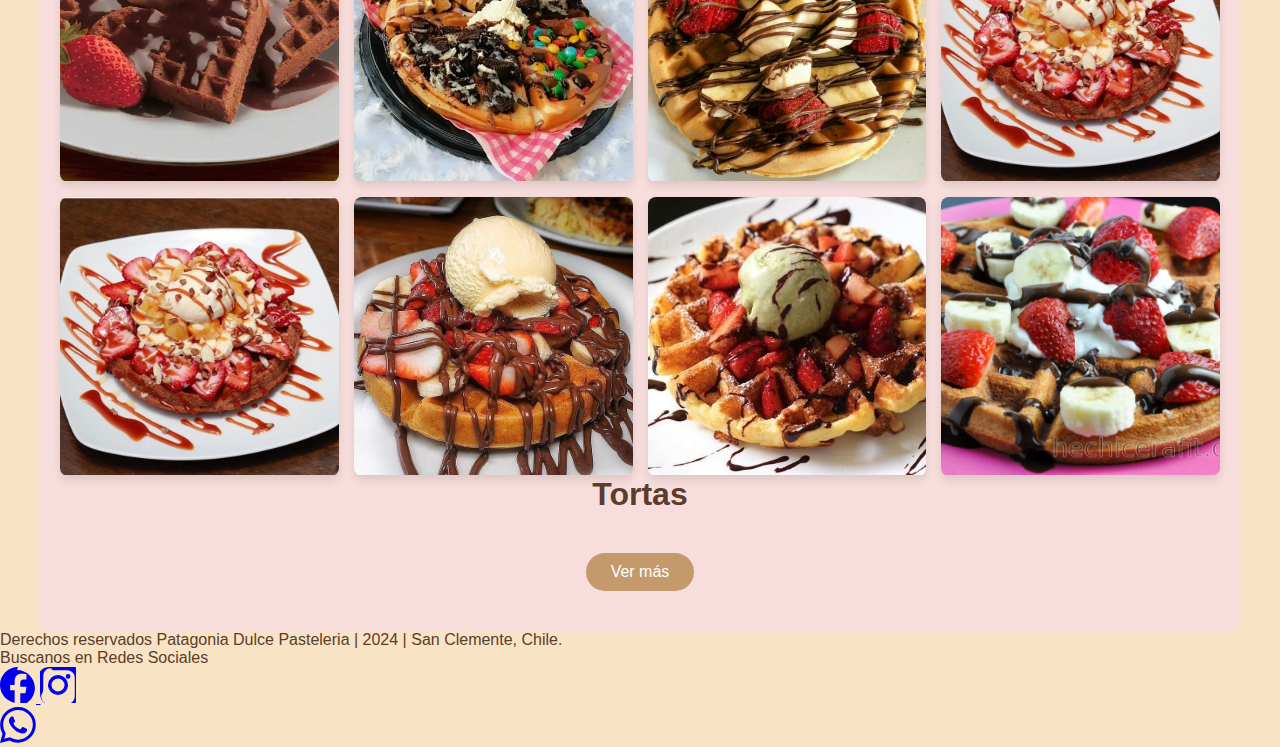
<file: contacto.html>
<!DOCTYPE html>
<html lang="en">
<head>
    <meta charset="UTF-8">
    <meta name="viewport" content="width=device-width, initial-scale=1.0">
    <title>Waffles vistor</title>
    <h1>Bienvenido a Waffles</h1>
    <link rel="stylesheet" href="galeria.css">
    <link rel="preconnect" href="https://fonts.googleapis.com">
    <link rel="preconnect" href="https://fonts.gstatic.com" crossorigin>
    <link
        href="https://fonts.googleapis.com/css2?family=Montserrat:ital,wght@0,100;0,200;0,300;0,400;0,500;0,600;0,700;0,800;0,900;1,100;1,200;1,300;1,400;1,500;1,600;1,700;1,800;1,900&family=Prata&family=Unbounded:wght@200;300;400;500;600;700;800;900&display=swap"
        rel="stylesheet">
    <link rel="stylesheet"
        href="https://fonts.googleapis.com/css2?family=Material+Symbols+Outlined:opsz,wght,FILL,GRAD@48,400,0,0" />
        <link href="https://fonts.googleapis.com/css2?family=Poppins:wght@400;600&display=swap" rel="stylesheet">

</head>
<body>
<header>
  <nav class="nav">
     <div class="nav__logo">
        <img class="encabezado__logo--icono" src="img/logopatagonia.jpg" alt="">
    </div>

    <button class="nav__toggle" id="menu-toggle" aria-label="Menú">
      ☰
    </button>

     <ul class="nav__links" id="nav-menu">
      <li><a href="galeria.html">Galería</a></li>
      <li><a href="waffles.html">Waffles</a></li>
      <li><a href="tortas.html">Tortas</a></li>
      <li><a href="Cocteleria.html">Coctelería</a></li>
      <li><a href="acercaDeNosotros.html">Acerca de Nosotros</a></li>
      <li><a href="contacto.html">Contacto</a></li>
    </ul>
  </nav>
</header>
<section class="hero">
  <div class="hero-content">
    <h1>Bienvenid@ a Patagonia Dulce</h1>
    <p>Sabores que despiertan sonrisas</p>
  </div>
</section>
<main class="galeria">
    <!-- Encabezado fijo -->
    <div class="galeria-header">
        <h2>Nuestros productos</h2>
        <button id="verMasBtn" class="btn-vermas">Ver más</button>
    </div>

    <!-- Zona de imágenes scrollable -->
    <div class="galeria-grid">
        <div class="galeria-item"><img src="img/wafle1.jpg" alt="Producto 1"></div>
        <div class="galeria-item"><img src="img/wafle2.avif" alt="Producto 2"></div>
        <div class="galeria-item"><img src="img/wafle3.jpg" alt="Producto 3"></div>
        <div class="galeria-item"><img src="img/wafle4.avif" alt="Producto 4"></div>
        <div class="galeria-item"><img src="img/wafle5.webp" alt="Producto 5"></div>
        <div class="galeria-item"><img src="img/wafle6.jpg" alt="Producto 6"></div>
        <div class="galeria-item"><img src="img/wafle7.jpg" alt="Producto 7"></div>
        <div class="galeria-item"><img src="img/wafle8.jpg" alt="Producto 8"></div>
        <div class="galeria-item"><img src="img/wafle9.jpg" alt="Producto 9"></div>
        <div class="galeria-item"><img src="img/wafle10.jpg" alt="Producto 9"></div>
        <div class="galeria-item"><img src="img/wafle11.jpg" alt="Producto 9"></div>
        <div class="galeria-item"><img src="img/wafle12.jpg" alt="Producto 9"></div>
        <!-- Más imágenes si quieres -->
    </div>
     <div class="galeria-header">
        <h2>Tortas</h2>
        <button id="verMasBtn" class="btn-vermas">Ver más</button>
    </div>
</main>

<footer class="text-center">
        <p class="letras">Derechos reservados Patagonia Dulce Pasteleria | 2024 | San Clemente, Chile.</p>
        <!-- Enlaces de redes sociales -->
        <div class="text-center">
            <p class="letras">Buscanos en Redes Sociales</p>
            <a href="https://web.facebook.com/KaomiBanqueteria" target="_blank" class="social-icon">
                <svg xmlns="http://www.w3.org/2000/svg" width="36" height="36" fill="currentColor"
                    class="bi bi-facebook" viewBox="0 0 16 16">
                    <path
                        d="M8 0C3.58 0 0 3.58 0 8c0 3.88 2.81 7.16 6.5 7.88v-5.57h-2V8h2v-1.8c0-2.09 1.25-3.24 3.12-3.24.91 0 1.88.07 2.12.1v2.45h-1.19c-1.17 0-1.54.58-1.54 1.45v1.83h2.76l-.44 2.88h-2.32v5.57c3.69-.72 6.5-4.01 6.5-7.88 0-4.42-3.58-8-8-8z" />
                </svg>
            </a>
            <a href="https://www.instagram.com/patagoniadulcepasteleria/?igsh=ejV4MDVubmhjZDRm" target="_blank"
                class="social-icon">
                <svg xmlns="http://www.w3.org/2000/svg" width="36" height="36" fill="currentColor"
                    class="bi bi-instagram" viewBox="0 0 16 16">
                    <path
                        d="M8 0C5.8 0 5.3.01 4.5.03c-.82.02-1.38.09-1.88.2-.5.12-.93.28-1.34.51a3.8 3.8 0 0 0-1.34 1.34c-.23.4-.4.83-.51 1.34-.11.5-.18 1.06-.2 1.88C.01 5.3 0 5.8 0 8s.01 2.7.03 3.5c.02.82.09 1.38.2 1.88.12.5.28.93.51 1.34.3.53.8 1 1.34 1.34.4.23.83.4 1.34.51.5.11 1.06.18 1.88.2.8.02 1.3.03 3.5.03s2.7-.01 3.5-.03c.82-.02 1.38-.09 1.88-.2.5-.12.93-.28 1.34-.51a3.8 3.8 0 0 0 1.34-1.34c.23-.4.4-.83.51-1.34.11-.5.18-1.06.2-1.88.02-.8.03-1.3.03-3.5s-.01-2.7-.03-3.5c-.02-.82-.09-1.38-.2-1.88-.12-.5-.28-.93-.51-1.34a3.8 3.8 0 0 0-1.34-1.34c-.4-.23-.83-.4-1.34-.51-.5-.11-1.06-.18-1.88-.2C10.7.01 10.2 0 8 0zm0 1.44c2.7 0 3.03.01 3.75.03.72.02 1.1.1 1.35.16.34.09.58.2.79.34.22.14.4.3.58.48.18.18.34.36.48.58.14.21.25.45.34.79.07.24.14.63.16 1.35.02.72.03 1.05.03 3.75s-.01 3.03-.03 3.75c-.02.72-.1 1.1-.16 1.35-.09.34-.2.58-.34.79a2.34 2.34 0 0 1-.48.58c-.18.18-.36.34-.58.48-.21.14-.45.25-.79.34-.24.07-.63.14-1.35.16-.72.02-1.05.03-3.75.03s-3.03-.01-3.75-.03c-.72-.02-1.1-.1-1.35-.16a2.34 2.34 0 0 1-.79-.34 2.34 2.34 0 0 1-.58-.48 2.34 2.34 0 0 1-.48-.58 2.34 2.34 0 0 1-.34-.79c-.07-.24-.14-.63-.16-1.35C1.45 11.03 1.44 10.7 1.44 8s.01-3.03.03-3.75c.02-.72.1-1.1.16-1.35.09-.34.2-.58.34-.79a2.34 2.34 0 0 1 .48-.58 2.34 2.34 0 0 1 .58-.48 2.34 2.34 0 0 1 .79-.34c.24-.07.63-.14 1.35-.16C4.97 1.45 5.3 1.44 8 1.44zm0 2.11a4.45 4.45 0 1 0 0 8.9 4.45 4.45 0 0 0 0-8.9zm0 7.33a2.89 2.89 0 1 1 0-5.78 2.89 2.89 0 0 1 0 5.78zm4.48-7.76a1.07 1.07 0 1 0 0 2.14 1.07 1.07 0 0 0 0-2.14z" />
                </svg>
            </a>
        </div>
    </footer>

    </div>
    <a class="whatsapp" href="https://wa.me/+56977733911?text=Hola,%20¿cómo%20estás?">
        <svg xmlns="http://www.w3.org/2000/svg" width="36" height="36" fill="currentColor" class="bi bi-whatsapp"
            viewBox="0 0 16 16">
            <path
                d="M13.601 2.326A7.85 7.85 0 0 0 7.994 0C3.627 0 .068 3.558.064 7.926c0 1.399.366 2.76 1.057 3.965L0 16l4.204-1.102a7.9 7.9 0 0 0 3.79.965h.004c4.368 0 7.926-3.558 7.93-7.93A7.9 7.9 0 0 0 13.6 2.326zM7.994 14.521a6.6 6.6 0 0 1-3.356-.92l-.24-.144-2.494.654.666-2.433-.156-.251a6.56 6.56 0 0 1-1.007-3.505c0-3.626 2.957-6.584 6.591-6.584a6.56 6.56 0 0 1 4.66 1.931 6.56 6.56 0 0 1 1.928 4.66c-.004 3.639-2.961 6.592-6.592 6.592m3.615-4.934c-.197-.099-1.17-.578-1.353-.646-.182-.065-.315-.099-.445.099-.133.197-.513.646-.627.775-.114.133-.232.148-.43.05-.197-.1-.836-.308-1.592-.985-.59-.525-.985-1.175-1.103-1.372-.114-.198-.011-.304.088-.403.087-.088.197-.232.296-.346.1-.114.133-.198.198-.33.065-.134.034-.248-.015-.347-.05-.099-.445-1.076-.612-1.47-.16-.389-.323-.335-.445-.34-.114-.007-.247-.007-.38-.007a.73.73 0 0 0-.529.247c-.182.198-.691.677-.691 1.654s.71 1.916.81 2.049c.098.133 1.394 2.132 3.383 2.992.47.205.84.326 1.129.418.475.152.904.129 1.246.08.38-.058 1.171-.48 1.338-.943.164-.464.164-.86.114-.943-.049-.084-.182-.133-.38-.232" />
        </svg>
    </a>
  <script src="galeria.js"></script>
</body>
</html>
</file>
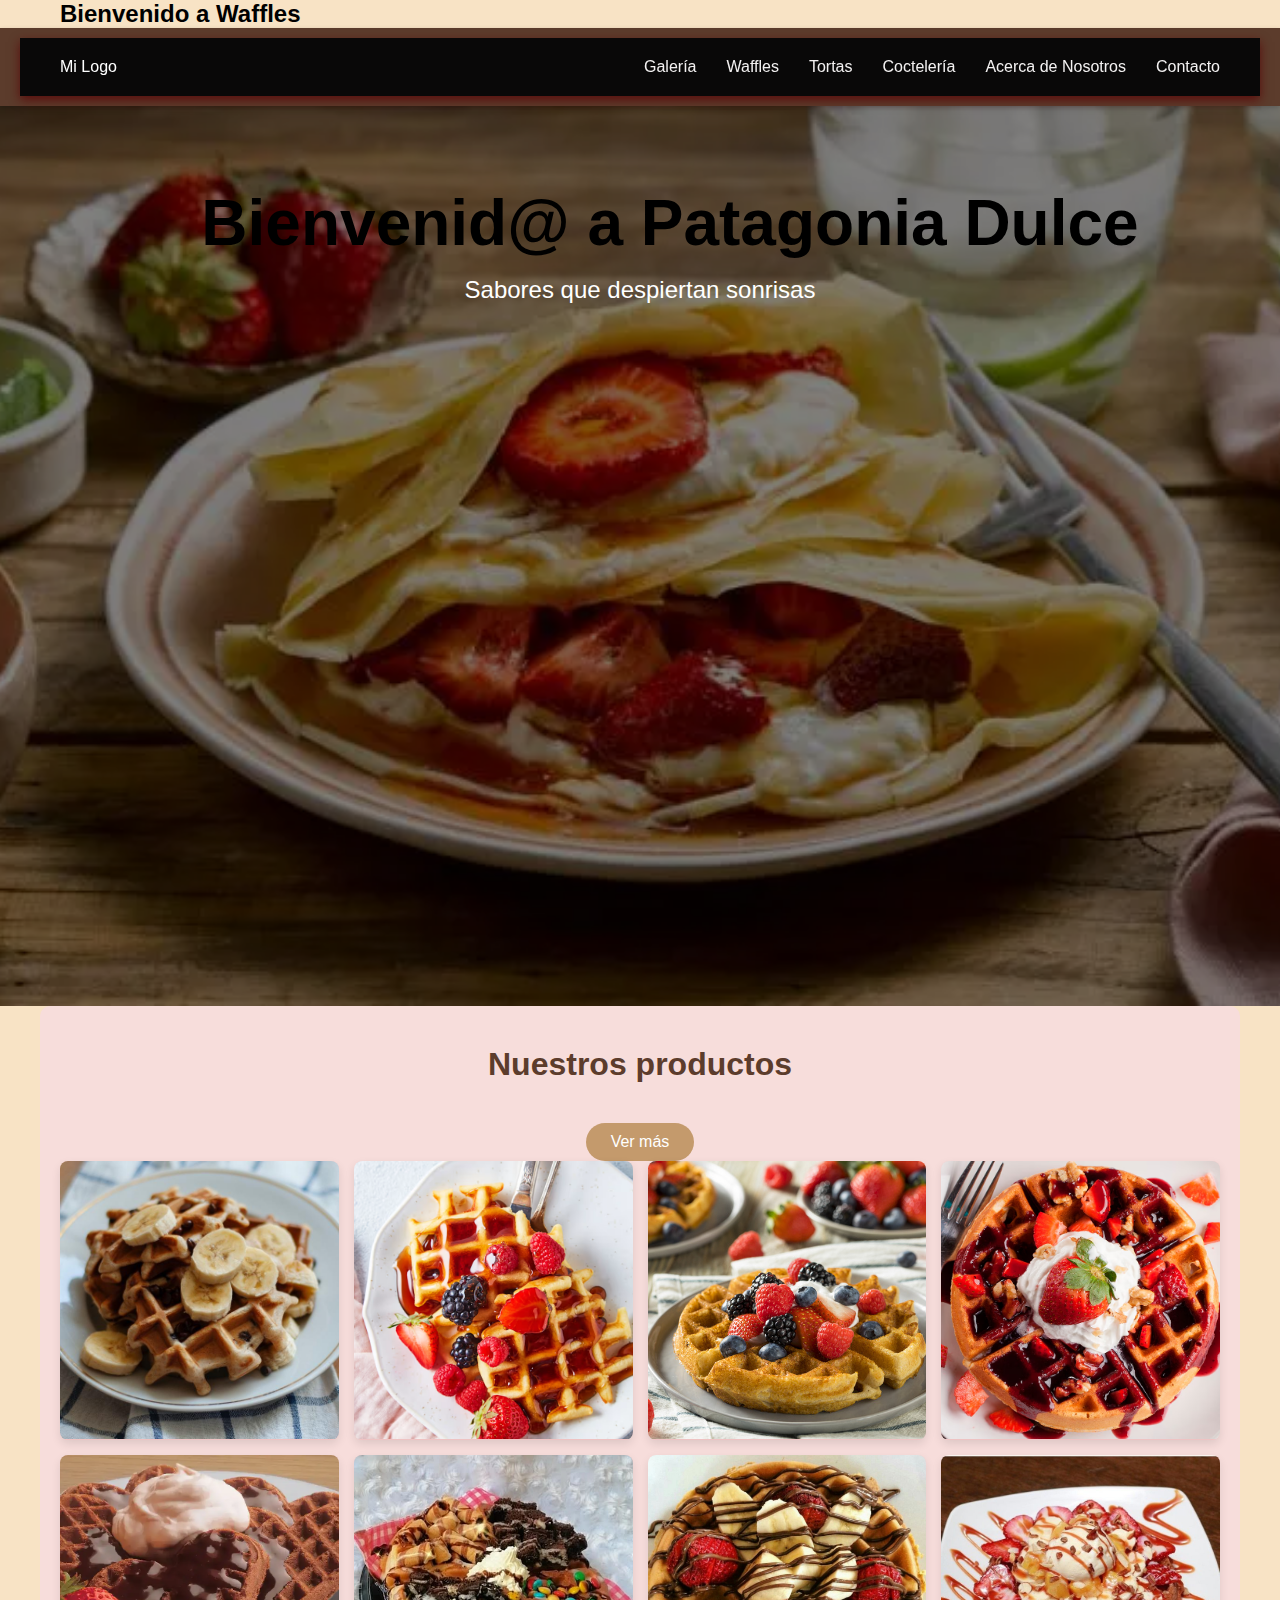
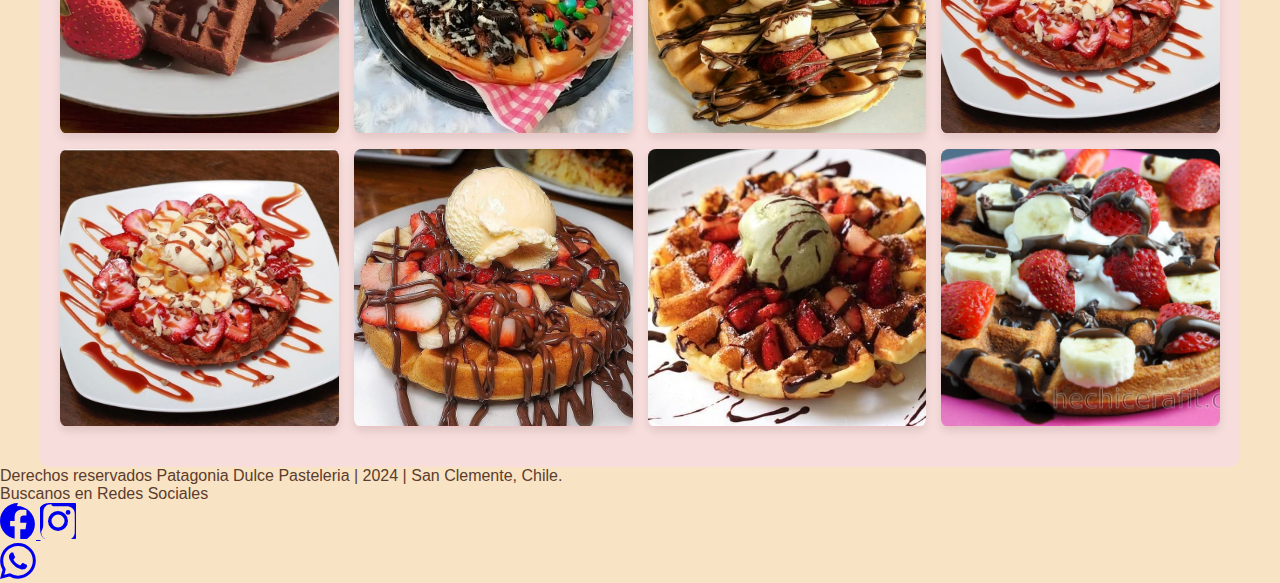
<file: galeria.html>
<!DOCTYPE html>
<html lang="en">
<head>
    <meta charset="UTF-8">
    <meta name="viewport" content="width=device-width, initial-scale=1.0">
    <title>Waffles vistor</title>
    <h1>Bienvenido a Waffles</h1>
    <link rel="stylesheet" href="galeria.css">
    <link rel="preconnect" href="https://fonts.googleapis.com">
    <link rel="preconnect" href="https://fonts.gstatic.com" crossorigin>
    <link
        href="https://fonts.googleapis.com/css2?family=Montserrat:ital,wght@0,100;0,200;0,300;0,400;0,500;0,600;0,700;0,800;0,900;1,100;1,200;1,300;1,400;1,500;1,600;1,700;1,800;1,900&family=Prata&family=Unbounded:wght@200;300;400;500;600;700;800;900&display=swap"
        rel="stylesheet">
    <link rel="stylesheet"
        href="https://fonts.googleapis.com/css2?family=Material+Symbols+Outlined:opsz,wght,FILL,GRAD@48,400,0,0" />
        <link href="https://fonts.googleapis.com/css2?family=Poppins:wght@400;600&display=swap" rel="stylesheet">

</head>
<body>
<header>
  <nav class="nav">
    <div class="nav__logo">Mi Logo</div>

    <button class="nav__toggle" id="menu-toggle" aria-label="Menú">
      ☰
    </button>

    <ul class="nav__links" id="nav-menu">
      <li><a href="galeria.html">Galería</a></li>
      <li><a href="#">Waffles</a></li>
      <li><a href="#">Tortas</a></li>
      <li><a href="#">Coctelería</a></li>
      <li><a href="#">Acerca de Nosotros</a></li>
      <li><a href="#">Contacto</a></li>
    </ul>
  </nav>
</header>
<section class="hero">
  <div class="hero-content">
    <h1>Bienvenid@ a Patagonia Dulce</h1>
    <p>Sabores que despiertan sonrisas</p>
  </div>
</section>
<main class="galeria">
    <!-- Encabezado fijo -->
    <div class="galeria-header">
        <h2>Nuestros productos</h2>
        <button id="verMasBtn" class="btn-vermas">Ver más</button>
    </div>

    <!-- Zona de imágenes scrollable -->
    <div class="galeria-grid">
        <div class="galeria-item"><img src="img/wafle1.jpg" alt="Producto 1"></div>
        <div class="galeria-item"><img src="img/wafle2.avif" alt="Producto 2"></div>
        <div class="galeria-item"><img src="img/wafle3.jpg" alt="Producto 3"></div>
        <div class="galeria-item"><img src="img/wafle4.avif" alt="Producto 4"></div>
        <div class="galeria-item"><img src="img/wafle5.webp" alt="Producto 5"></div>
        <div class="galeria-item"><img src="img/wafle6.jpg" alt="Producto 6"></div>
        <div class="galeria-item"><img src="img/wafle7.jpg" alt="Producto 7"></div>
        <div class="galeria-item"><img src="img/wafle8.jpg" alt="Producto 8"></div>
        <div class="galeria-item"><img src="img/wafle9.jpg" alt="Producto 9"></div>
        <div class="galeria-item"><img src="img/wafle10.jpg" alt="Producto 9"></div>
        <div class="galeria-item"><img src="img/wafle11.jpg" alt="Producto 9"></div>
        <div class="galeria-item"><img src="img/wafle12.jpg" alt="Producto 9"></div>
        <!-- Más imágenes si quieres -->
    </div>
</main>

<footer class="text-center">
        <p class="letras">Derechos reservados Patagonia Dulce Pasteleria | 2024 | San Clemente, Chile.</p>
        <!-- Enlaces de redes sociales -->
        <div class="text-center">
            <p class="letras">Buscanos en Redes Sociales</p>
            <a href="https://web.facebook.com/KaomiBanqueteria" target="_blank" class="social-icon">
                <svg xmlns="http://www.w3.org/2000/svg" width="36" height="36" fill="currentColor"
                    class="bi bi-facebook" viewBox="0 0 16 16">
                    <path
                        d="M8 0C3.58 0 0 3.58 0 8c0 3.88 2.81 7.16 6.5 7.88v-5.57h-2V8h2v-1.8c0-2.09 1.25-3.24 3.12-3.24.91 0 1.88.07 2.12.1v2.45h-1.19c-1.17 0-1.54.58-1.54 1.45v1.83h2.76l-.44 2.88h-2.32v5.57c3.69-.72 6.5-4.01 6.5-7.88 0-4.42-3.58-8-8-8z" />
                </svg>
            </a>
            <a href="https://www.instagram.com/patagoniadulcepasteleria/?igsh=ejV4MDVubmhjZDRm" target="_blank"
                class="social-icon">
                <svg xmlns="http://www.w3.org/2000/svg" width="36" height="36" fill="currentColor"
                    class="bi bi-instagram" viewBox="0 0 16 16">
                    <path
                        d="M8 0C5.8 0 5.3.01 4.5.03c-.82.02-1.38.09-1.88.2-.5.12-.93.28-1.34.51a3.8 3.8 0 0 0-1.34 1.34c-.23.4-.4.83-.51 1.34-.11.5-.18 1.06-.2 1.88C.01 5.3 0 5.8 0 8s.01 2.7.03 3.5c.02.82.09 1.38.2 1.88.12.5.28.93.51 1.34.3.53.8 1 1.34 1.34.4.23.83.4 1.34.51.5.11 1.06.18 1.88.2.8.02 1.3.03 3.5.03s2.7-.01 3.5-.03c.82-.02 1.38-.09 1.88-.2.5-.12.93-.28 1.34-.51a3.8 3.8 0 0 0 1.34-1.34c.23-.4.4-.83.51-1.34.11-.5.18-1.06.2-1.88.02-.8.03-1.3.03-3.5s-.01-2.7-.03-3.5c-.02-.82-.09-1.38-.2-1.88-.12-.5-.28-.93-.51-1.34a3.8 3.8 0 0 0-1.34-1.34c-.4-.23-.83-.4-1.34-.51-.5-.11-1.06-.18-1.88-.2C10.7.01 10.2 0 8 0zm0 1.44c2.7 0 3.03.01 3.75.03.72.02 1.1.1 1.35.16.34.09.58.2.79.34.22.14.4.3.58.48.18.18.34.36.48.58.14.21.25.45.34.79.07.24.14.63.16 1.35.02.72.03 1.05.03 3.75s-.01 3.03-.03 3.75c-.02.72-.1 1.1-.16 1.35-.09.34-.2.58-.34.79a2.34 2.34 0 0 1-.48.58c-.18.18-.36.34-.58.48-.21.14-.45.25-.79.34-.24.07-.63.14-1.35.16-.72.02-1.05.03-3.75.03s-3.03-.01-3.75-.03c-.72-.02-1.1-.1-1.35-.16a2.34 2.34 0 0 1-.79-.34 2.34 2.34 0 0 1-.58-.48 2.34 2.34 0 0 1-.48-.58 2.34 2.34 0 0 1-.34-.79c-.07-.24-.14-.63-.16-1.35C1.45 11.03 1.44 10.7 1.44 8s.01-3.03.03-3.75c.02-.72.1-1.1.16-1.35.09-.34.2-.58.34-.79a2.34 2.34 0 0 1 .48-.58 2.34 2.34 0 0 1 .58-.48 2.34 2.34 0 0 1 .79-.34c.24-.07.63-.14 1.35-.16C4.97 1.45 5.3 1.44 8 1.44zm0 2.11a4.45 4.45 0 1 0 0 8.9 4.45 4.45 0 0 0 0-8.9zm0 7.33a2.89 2.89 0 1 1 0-5.78 2.89 2.89 0 0 1 0 5.78zm4.48-7.76a1.07 1.07 0 1 0 0 2.14 1.07 1.07 0 0 0 0-2.14z" />
                </svg>
            </a>
        </div>
    </footer>

    </div>
    <a class="whatsapp" href="https://wa.me/+56977733911?text=Hola,%20¿cómo%20estás?">
        <svg xmlns="http://www.w3.org/2000/svg" width="36" height="36" fill="currentColor" class="bi bi-whatsapp"
            viewBox="0 0 16 16">
            <path
                d="M13.601 2.326A7.85 7.85 0 0 0 7.994 0C3.627 0 .068 3.558.064 7.926c0 1.399.366 2.76 1.057 3.965L0 16l4.204-1.102a7.9 7.9 0 0 0 3.79.965h.004c4.368 0 7.926-3.558 7.93-7.93A7.9 7.9 0 0 0 13.6 2.326zM7.994 14.521a6.6 6.6 0 0 1-3.356-.92l-.24-.144-2.494.654.666-2.433-.156-.251a6.56 6.56 0 0 1-1.007-3.505c0-3.626 2.957-6.584 6.591-6.584a6.56 6.56 0 0 1 4.66 1.931 6.56 6.56 0 0 1 1.928 4.66c-.004 3.639-2.961 6.592-6.592 6.592m3.615-4.934c-.197-.099-1.17-.578-1.353-.646-.182-.065-.315-.099-.445.099-.133.197-.513.646-.627.775-.114.133-.232.148-.43.05-.197-.1-.836-.308-1.592-.985-.59-.525-.985-1.175-1.103-1.372-.114-.198-.011-.304.088-.403.087-.088.197-.232.296-.346.1-.114.133-.198.198-.33.065-.134.034-.248-.015-.347-.05-.099-.445-1.076-.612-1.47-.16-.389-.323-.335-.445-.34-.114-.007-.247-.007-.38-.007a.73.73 0 0 0-.529.247c-.182.198-.691.677-.691 1.654s.71 1.916.81 2.049c.098.133 1.394 2.132 3.383 2.992.47.205.84.326 1.129.418.475.152.904.129 1.246.08.38-.058 1.171-.48 1.338-.943.164-.464.164-.86.114-.943-.049-.084-.182-.133-.38-.232" />
        </svg>
    </a>
  <script src="galeria.js"></script>
</body>
</html>
</file>
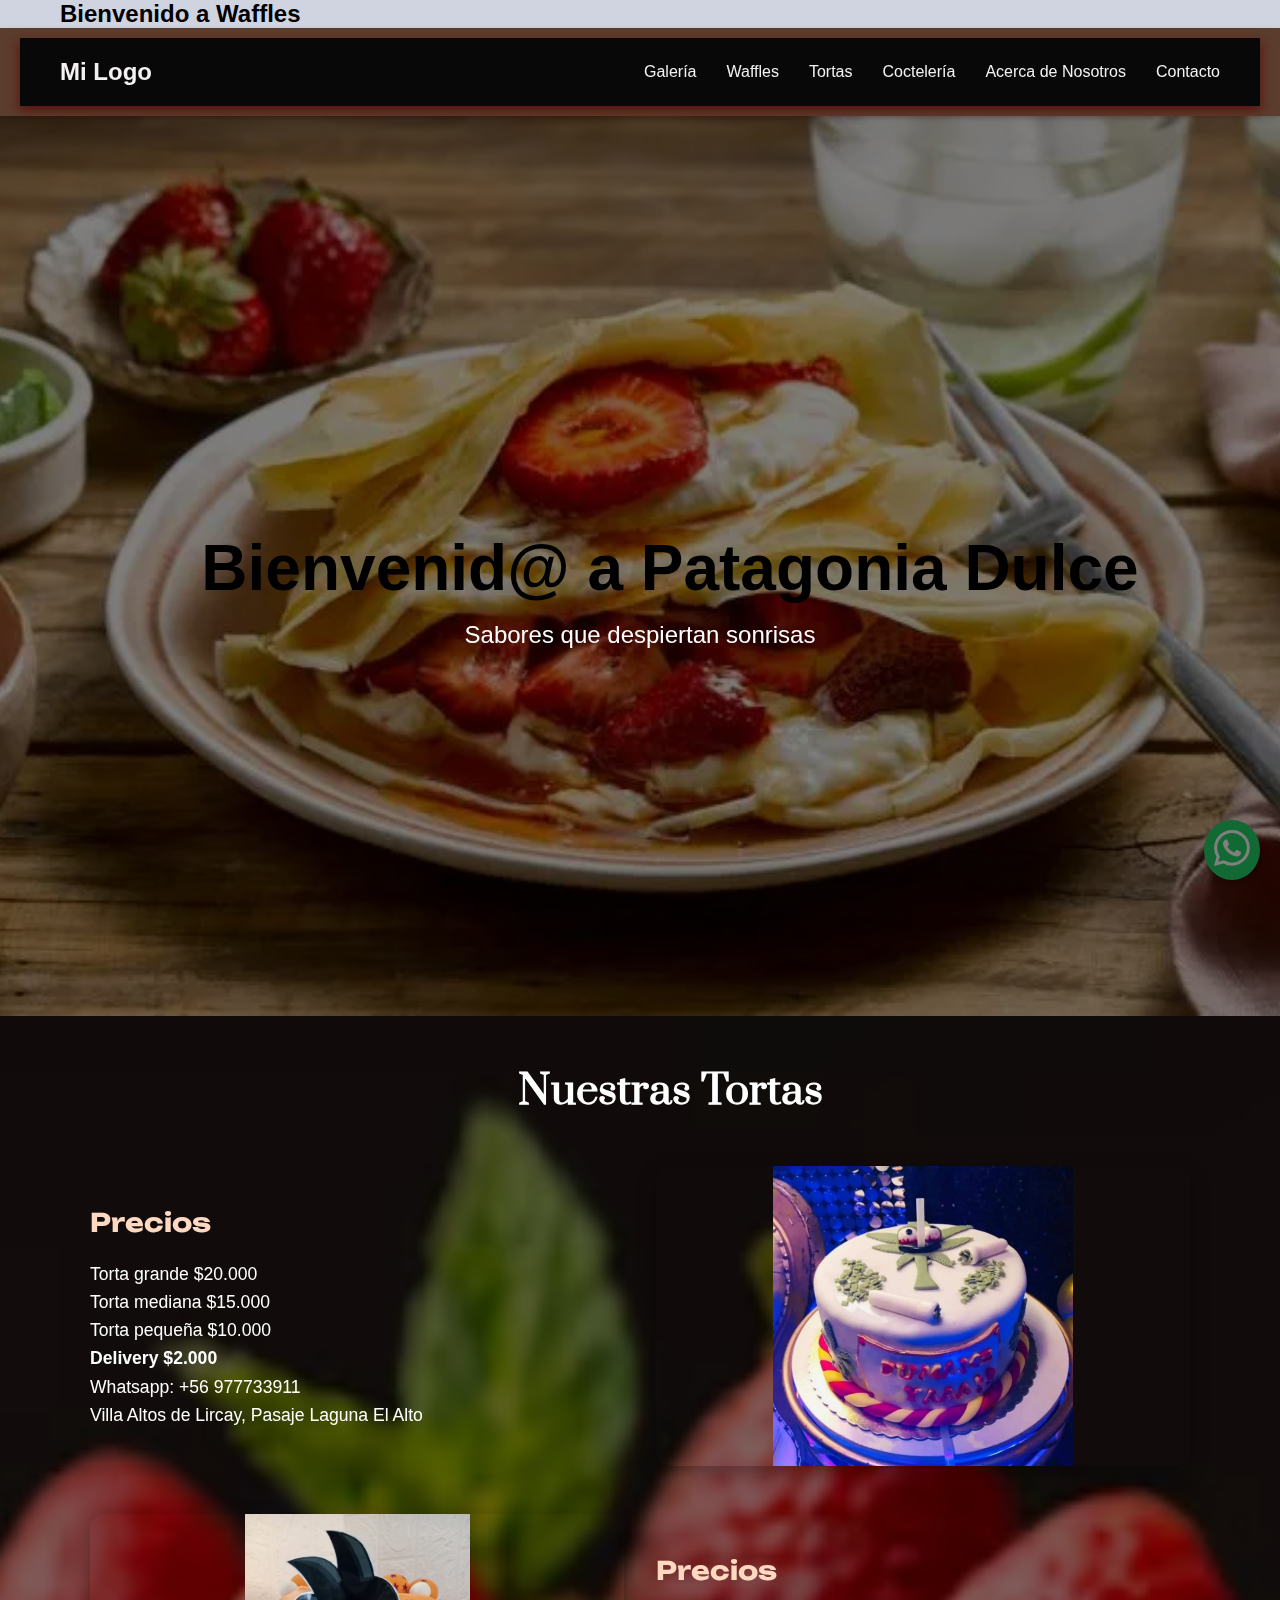
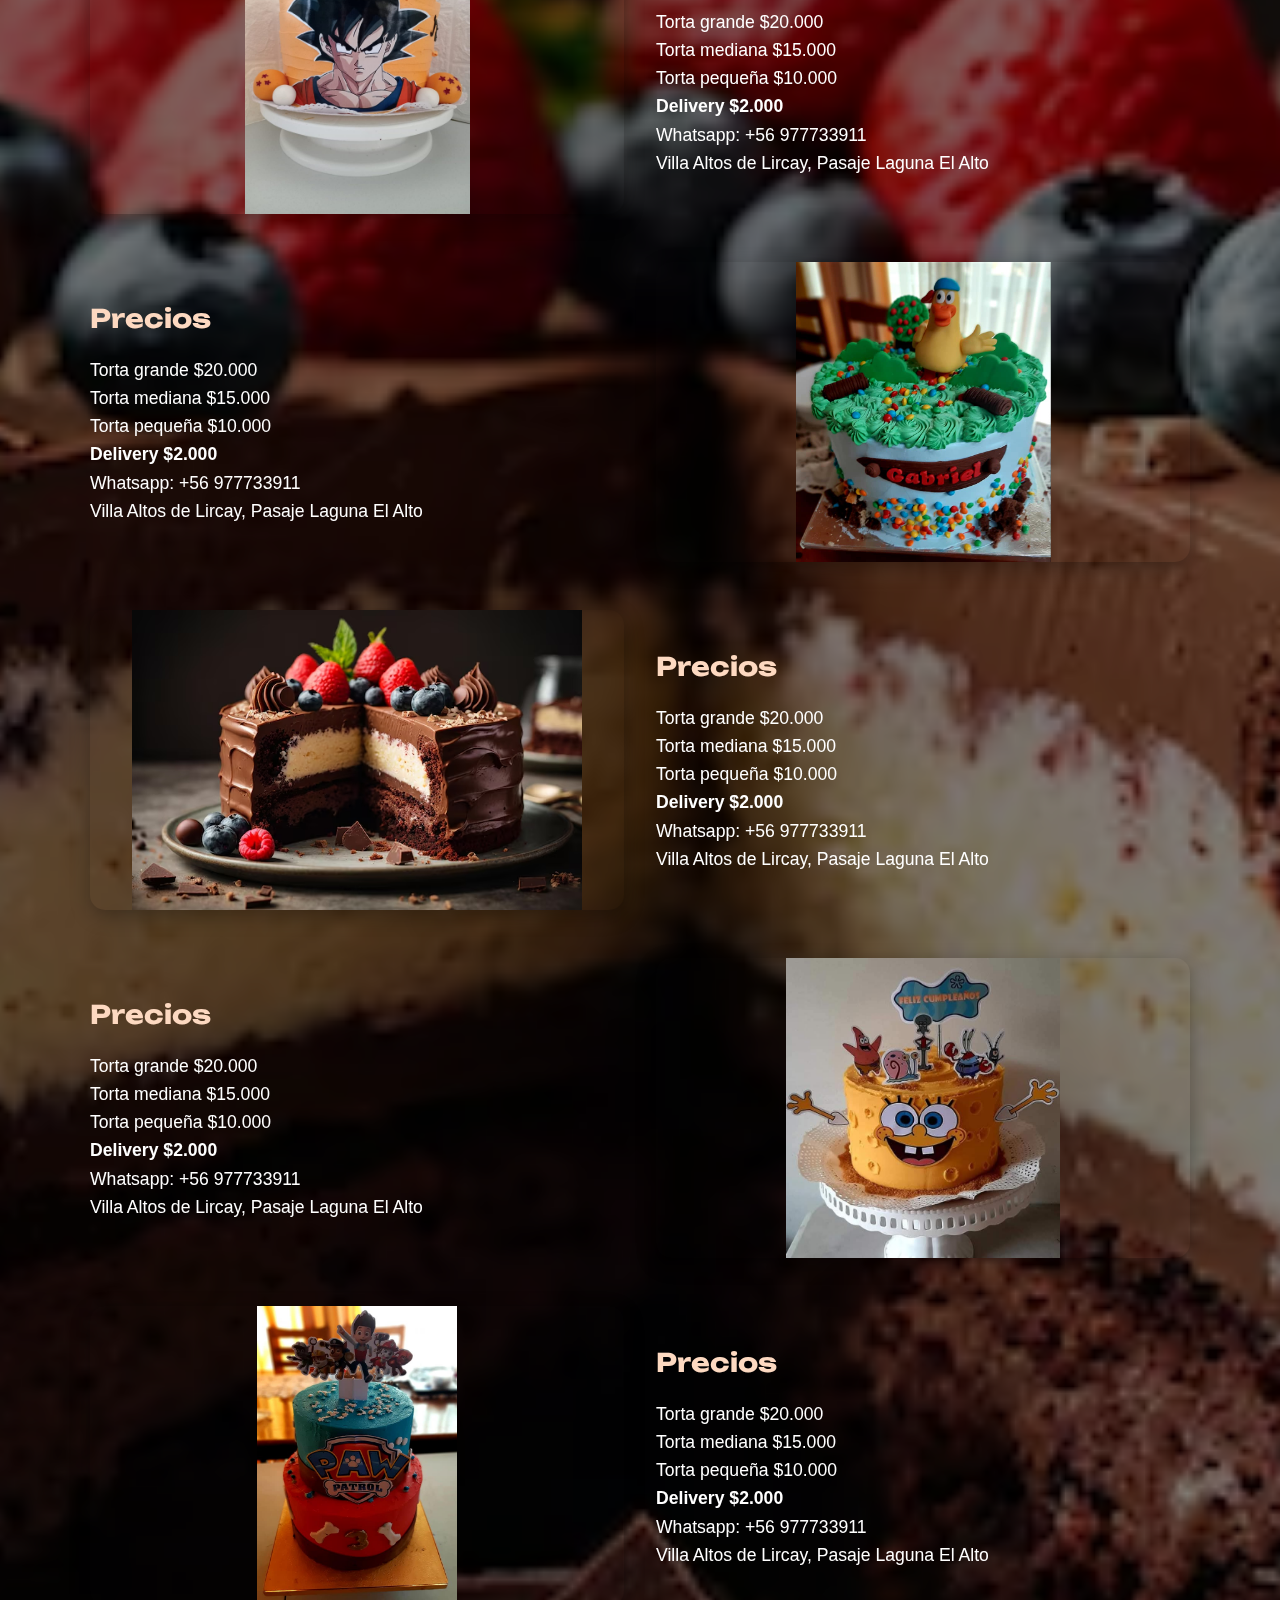
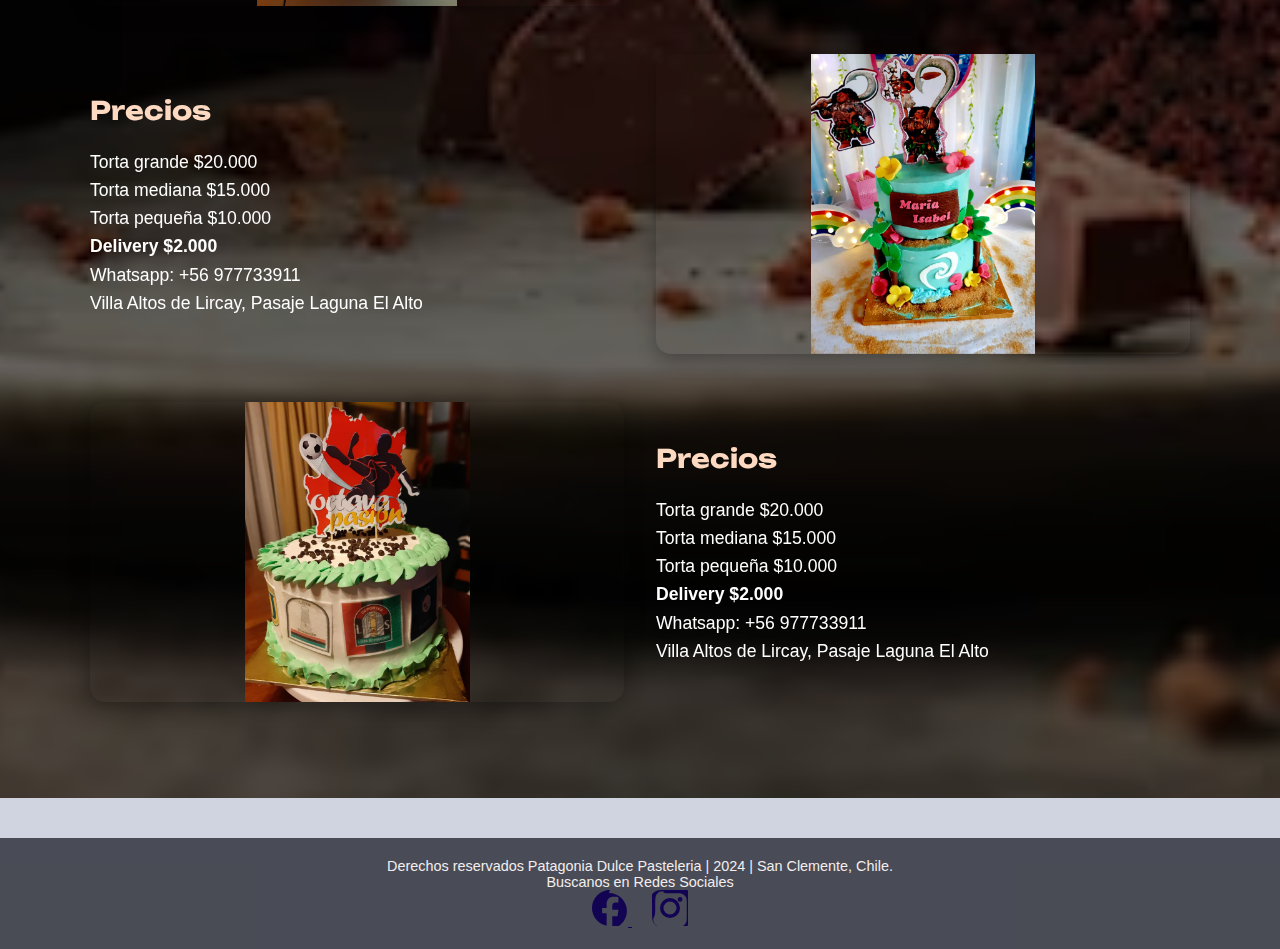
<file: tortas.html>
<!DOCTYPE html>
<html lang="en">
<head>
    <meta charset="UTF-8">
    <meta name="viewport" content="width=device-width, initial-scale=1.0">
    <title>Waffles vistor</title>
    <h1>Bienvenido a Waffles</h1>
    <link rel="stylesheet" href="galeria.css">
    <link rel="stylesheet" href="style.css">
    <link rel="stylesheet" href="tortas.css">
    <link rel="preconnect" href="https://fonts.googleapis.com">
    <link rel="preconnect" href="https://fonts.gstatic.com" crossorigin>
    <link
        href="https://fonts.googleapis.com/css2?family=Montserrat:ital,wght@0,100;0,200;0,300;0,400;0,500;0,600;0,700;0,800;0,900;1,100;1,200;1,300;1,400;1,500;1,600;1,700;1,800;1,900&family=Prata&family=Unbounded:wght@200;300;400;500;600;700;800;900&display=swap"
        rel="stylesheet">
    <link rel="stylesheet"
        href="https://fonts.googleapis.com/css2?family=Material+Symbols+Outlined:opsz,wght,FILL,GRAD@48,400,0,0" />
        <link href="https://fonts.googleapis.com/css2?family=Poppins:wght@400;600&display=swap" rel="stylesheet">

</head>
<body>
<header>
  <nav class="nav">
    <div class="nav__logo">Mi Logo</div>

    <button class="nav__toggle" id="menu-toggle" aria-label="Menú">
      ☰
    </button>

     <ul class="nav__links" id="nav-menu">
      <li><a href="galeria.html">Galería</a></li>
      <li><a href="waffles.html">Waffles</a></li>
      <li><a href="tortas.html">Tortas</a></li>
      <li><a href="Cocteleria.html">Coctelería</a></li>
      <li><a href="acercaDeNosotros.html">Acerca de Nosotros</a></li>
      <li><a href="contacto.html">Contacto</a></li>
    </ul>
  </nav>
</header>
<section class="hero">
  <div class="hero-content">
    <h1>Bienvenid@ a Patagonia Dulce</h1>
    <p>Sabores que despiertan sonrisas</p>
  </div>
</section>
<main class="menu-torta">
  <div class="overlay">

    <h1>Nuestras Tortas</h1>

    <!-- Paso 1: Base -->
    <section class="paso-torta">
      <img src="img/tortas/trotamari.jpg" alt="Base de la torta">
      <div class="texto-torta">
        <h2>Precios</h2>
        <p>
          Torta grande $20.000 <br>
          Torta mediana $15.000 <br>
          Torta pequeña $10.000
        </p>
        <p><strong>Delivery $2.000</strong></p>
        <p>Whatsapp: +56 977733911</p>
        <p>Villa Altos de Lircay, Pasaje Laguna El Alto</p>
      </div>
    </section>

    <!-- Paso 2: Relleno -->
    <section class="paso-torta">
      <img src="img/tortas/tortagoku.jpg" alt="Rellenos a elección">
      <div class="texto-torta">
        <h2>Precios</h2>
        <p>
          Torta grande $20.000 <br>
          Torta mediana $15.000 <br>
          Torta pequeña $10.000
        </p>
        <p><strong>Delivery $2.000</strong></p>
        <p>Whatsapp: +56 977733911</p>
        <p>Villa Altos de Lircay, Pasaje Laguna El Alto</p>
      </div>
    </section>

    <!-- Paso 3: Decoración -->
    <section class="paso-torta">
      <img src="img/tortas/tematica2.jpg" alt="Decoraciones para tu torta">
      <div class="texto-torta">
        <h2>Precios</h2>
        <p>
          Torta grande $20.000 <br>
          Torta mediana $15.000 <br>
          Torta pequeña $10.000
        </p>
        <p><strong>Delivery $2.000</strong></p>
        <p>Whatsapp: +56 977733911</p>
        <p>Villa Altos de Lircay, Pasaje Laguna El Alto</p>
      </div>
    </section>

    <!-- Paso 4: Tamaños -->
    <section class="paso-torta">
      <img src="img/tortas/tortacat.avif" alt="Tamaños de tortas">
      <div class="texto-torta">
       <h2>Precios</h2>
        <p>
          Torta grande $20.000 <br>
          Torta mediana $15.000 <br>
          Torta pequeña $10.000
        </p>
        <p><strong>Delivery $2.000</strong></p>
        <p>Whatsapp: +56 977733911</p>
        <p>Villa Altos de Lircay, Pasaje Laguna El Alto</p>
      </div>
    </section>

    <!-- Precios -->
    <section class="paso-torta">
      <img src="img/tortas/tortabob.jpg" alt="Precios de tortas">
      <div class="texto-torta">
        <h2>Precios</h2>
        <p>
          Torta grande $20.000 <br>
          Torta mediana $15.000 <br>
          Torta pequeña $10.000
        </p>
        <p><strong>Delivery $2.000</strong></p>
        <p>Whatsapp: +56 977733911</p>
        <p>Villa Altos de Lircay, Pasaje Laguna El Alto</p>
      </div>
    </section>
    <section class="paso-torta">
      <img src="img/tortas/tematica4.jpg" alt="Decoraciones para tu torta">
      <div class="texto-torta">
        <h2>Precios</h2>
        <p>
          Torta grande $20.000 <br>
          Torta mediana $15.000 <br>
          Torta pequeña $10.000
        </p>
        <p><strong>Delivery $2.000</strong></p>
        <p>Whatsapp: +56 977733911</p>
        <p>Villa Altos de Lircay, Pasaje Laguna El Alto</p>
      </div>
    </section>
    <section class="paso-torta">
      <img src="img/tortas/tematica6.jpg" alt="Decoraciones para tu torta">
      <div class="texto-torta">
        <h2>Precios</h2>
        <p>
          Torta grande $20.000 <br>
          Torta mediana $15.000 <br>
          Torta pequeña $10.000
        </p>
        <p><strong>Delivery $2.000</strong></p>
        <p>Whatsapp: +56 977733911</p>
        <p>Villa Altos de Lircay, Pasaje Laguna El Alto</p>
      </div>
    </section>
    <section class="paso-torta">
      <img src="img/tortas/tematica5.jpg" alt="Decoraciones para tu torta">
      <div class="texto-torta">
        <h2>Precios</h2>
        <p>
          Torta grande $20.000 <br>
          Torta mediana $15.000 <br>
          Torta pequeña $10.000
        </p>
        <p><strong>Delivery $2.000</strong></p>
        <p>Whatsapp: +56 977733911</p>
        <p>Villa Altos de Lircay, Pasaje Laguna El Alto</p>
      </div>
    </section>

  </div>
</main>


<footer class="text-center">
        <p class="letras">Derechos reservados Patagonia Dulce Pasteleria | 2024 | San Clemente, Chile.</p>
        <!-- Enlaces de redes sociales -->
        <div class="text-center">
            <p class="letras">Buscanos en Redes Sociales</p>
            <a href="https://web.facebook.com/KaomiBanqueteria" target="_blank" class="social-icon">
                <svg xmlns="http://www.w3.org/2000/svg" width="36" height="36" fill="currentColor"
                    class="bi bi-facebook" viewBox="0 0 16 16">
                    <path
                        d="M8 0C3.58 0 0 3.58 0 8c0 3.88 2.81 7.16 6.5 7.88v-5.57h-2V8h2v-1.8c0-2.09 1.25-3.24 3.12-3.24.91 0 1.88.07 2.12.1v2.45h-1.19c-1.17 0-1.54.58-1.54 1.45v1.83h2.76l-.44 2.88h-2.32v5.57c3.69-.72 6.5-4.01 6.5-7.88 0-4.42-3.58-8-8-8z" />
                </svg>
            </a>
            <a href="https://www.instagram.com/patagoniadulcepasteleria/?igsh=ejV4MDVubmhjZDRm" target="_blank"
                class="social-icon">
                <svg xmlns="http://www.w3.org/2000/svg" width="36" height="36" fill="currentColor"
                    class="bi bi-instagram" viewBox="0 0 16 16">
                    <path
                        d="M8 0C5.8 0 5.3.01 4.5.03c-.82.02-1.38.09-1.88.2-.5.12-.93.28-1.34.51a3.8 3.8 0 0 0-1.34 1.34c-.23.4-.4.83-.51 1.34-.11.5-.18 1.06-.2 1.88C.01 5.3 0 5.8 0 8s.01 2.7.03 3.5c.02.82.09 1.38.2 1.88.12.5.28.93.51 1.34.3.53.8 1 1.34 1.34.4.23.83.4 1.34.51.5.11 1.06.18 1.88.2.8.02 1.3.03 3.5.03s2.7-.01 3.5-.03c.82-.02 1.38-.09 1.88-.2.5-.12.93-.28 1.34-.51a3.8 3.8 0 0 0 1.34-1.34c.23-.4.4-.83.51-1.34.11-.5.18-1.06.2-1.88.02-.8.03-1.3.03-3.5s-.01-2.7-.03-3.5c-.02-.82-.09-1.38-.2-1.88-.12-.5-.28-.93-.51-1.34a3.8 3.8 0 0 0-1.34-1.34c-.4-.23-.83-.4-1.34-.51-.5-.11-1.06-.18-1.88-.2C10.7.01 10.2 0 8 0zm0 1.44c2.7 0 3.03.01 3.75.03.72.02 1.1.1 1.35.16.34.09.58.2.79.34.22.14.4.3.58.48.18.18.34.36.48.58.14.21.25.45.34.79.07.24.14.63.16 1.35.02.72.03 1.05.03 3.75s-.01 3.03-.03 3.75c-.02.72-.1 1.1-.16 1.35-.09.34-.2.58-.34.79a2.34 2.34 0 0 1-.48.58c-.18.18-.36.34-.58.48-.21.14-.45.25-.79.34-.24.07-.63.14-1.35.16-.72.02-1.05.03-3.75.03s-3.03-.01-3.75-.03c-.72-.02-1.1-.1-1.35-.16a2.34 2.34 0 0 1-.79-.34 2.34 2.34 0 0 1-.58-.48 2.34 2.34 0 0 1-.48-.58 2.34 2.34 0 0 1-.34-.79c-.07-.24-.14-.63-.16-1.35C1.45 11.03 1.44 10.7 1.44 8s.01-3.03.03-3.75c.02-.72.1-1.1.16-1.35.09-.34.2-.58.34-.79a2.34 2.34 0 0 1 .48-.58 2.34 2.34 0 0 1 .58-.48 2.34 2.34 0 0 1 .79-.34c.24-.07.63-.14 1.35-.16C4.97 1.45 5.3 1.44 8 1.44zm0 2.11a4.45 4.45 0 1 0 0 8.9 4.45 4.45 0 0 0 0-8.9zm0 7.33a2.89 2.89 0 1 1 0-5.78 2.89 2.89 0 0 1 0 5.78zm4.48-7.76a1.07 1.07 0 1 0 0 2.14 1.07 1.07 0 0 0 0-2.14z" />
                </svg>
            </a>
        </div>
    </footer>

    </div>
    <a class="whatsapp" href="https://wa.me/+56977733911?text=Hola,%20¿cómo%20estás?">
        <svg xmlns="http://www.w3.org/2000/svg" width="36" height="36" fill="currentColor" class="bi bi-whatsapp"
            viewBox="0 0 16 16">
            <path
                d="M13.601 2.326A7.85 7.85 0 0 0 7.994 0C3.627 0 .068 3.558.064 7.926c0 1.399.366 2.76 1.057 3.965L0 16l4.204-1.102a7.9 7.9 0 0 0 3.79.965h.004c4.368 0 7.926-3.558 7.93-7.93A7.9 7.9 0 0 0 13.6 2.326zM7.994 14.521a6.6 6.6 0 0 1-3.356-.92l-.24-.144-2.494.654.666-2.433-.156-.251a6.56 6.56 0 0 1-1.007-3.505c0-3.626 2.957-6.584 6.591-6.584a6.56 6.56 0 0 1 4.66 1.931 6.56 6.56 0 0 1 1.928 4.66c-.004 3.639-2.961 6.592-6.592 6.592m3.615-4.934c-.197-.099-1.17-.578-1.353-.646-.182-.065-.315-.099-.445.099-.133.197-.513.646-.627.775-.114.133-.232.148-.43.05-.197-.1-.836-.308-1.592-.985-.59-.525-.985-1.175-1.103-1.372-.114-.198-.011-.304.088-.403.087-.088.197-.232.296-.346.1-.114.133-.198.198-.33.065-.134.034-.248-.015-.347-.05-.099-.445-1.076-.612-1.47-.16-.389-.323-.335-.445-.34-.114-.007-.247-.007-.38-.007a.73.73 0 0 0-.529.247c-.182.198-.691.677-.691 1.654s.71 1.916.81 2.049c.098.133 1.394 2.132 3.383 2.992.47.205.84.326 1.129.418.475.152.904.129 1.246.08.38-.058 1.171-.48 1.338-.943.164-.464.164-.86.114-.943-.049-.084-.182-.133-.38-.232" />
        </svg>
    </a>
  <script src="galeria.js"></script>
</body>
</html>
</file>
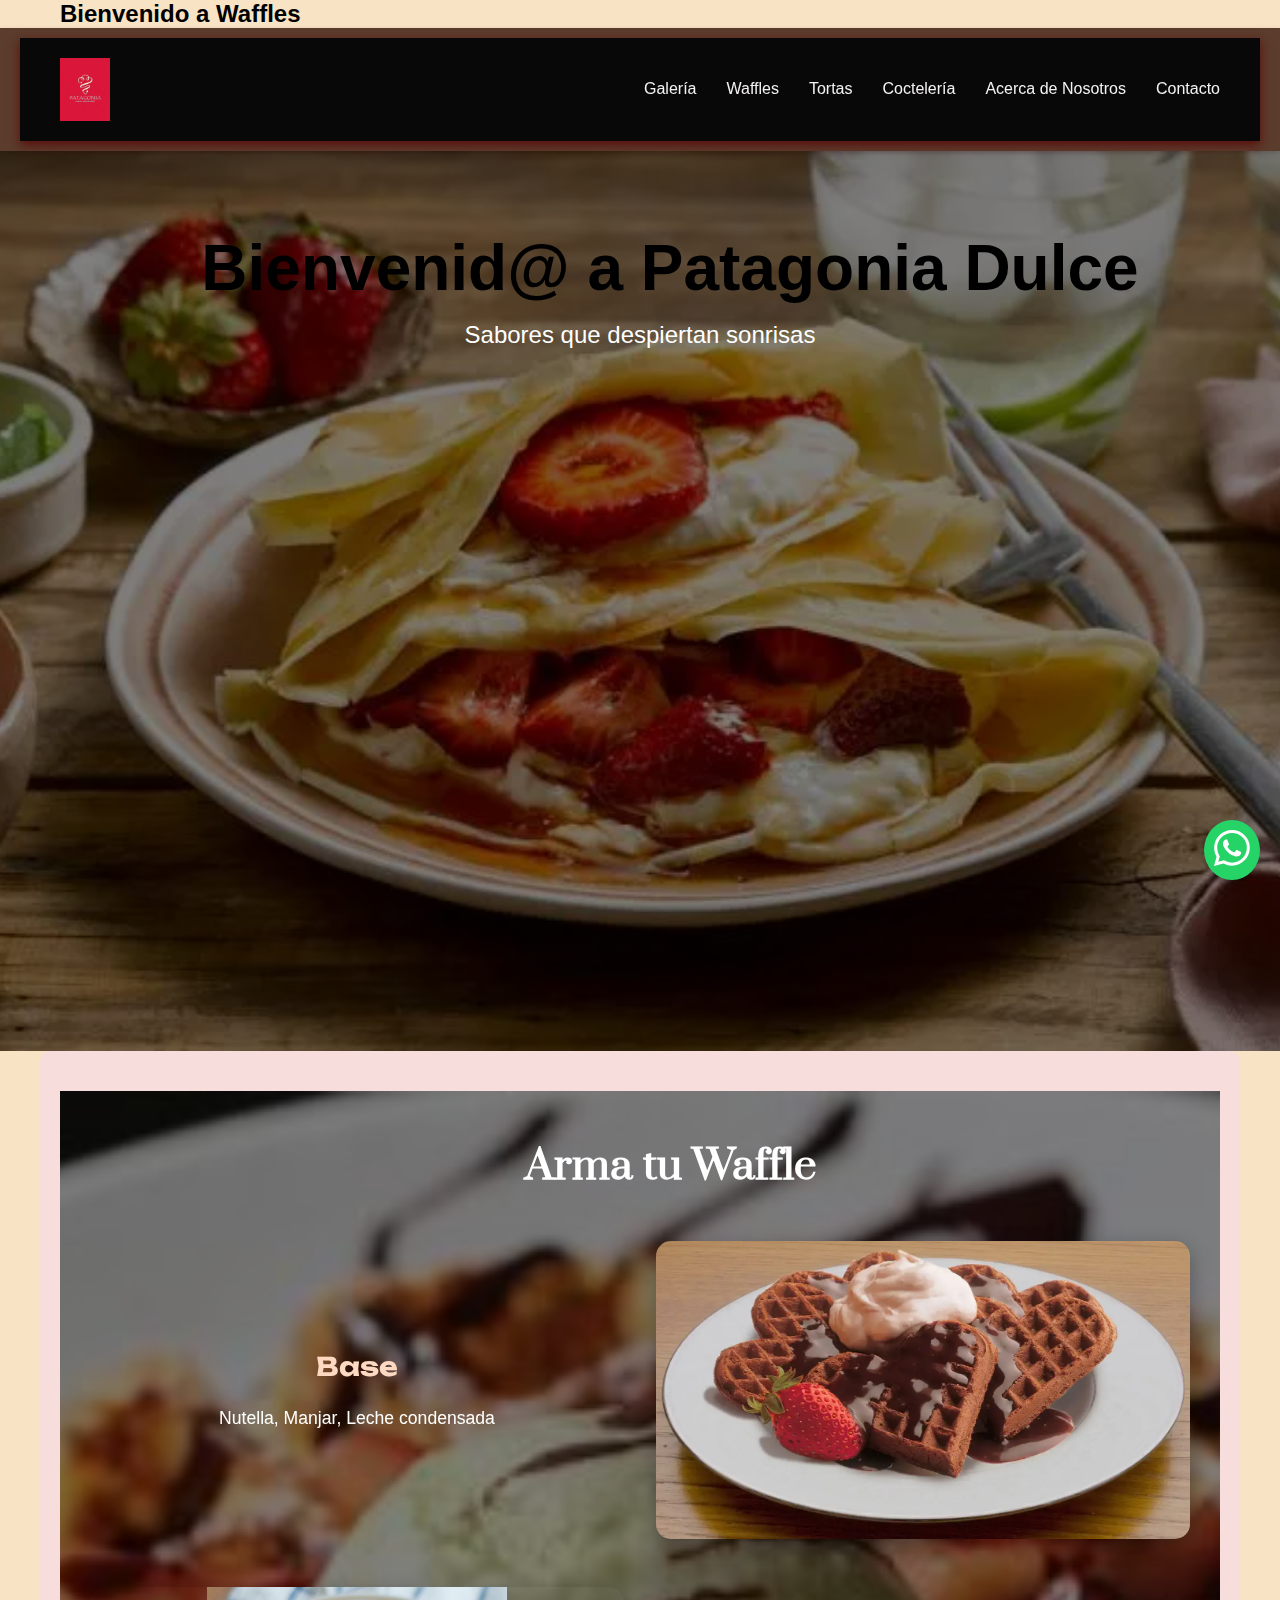
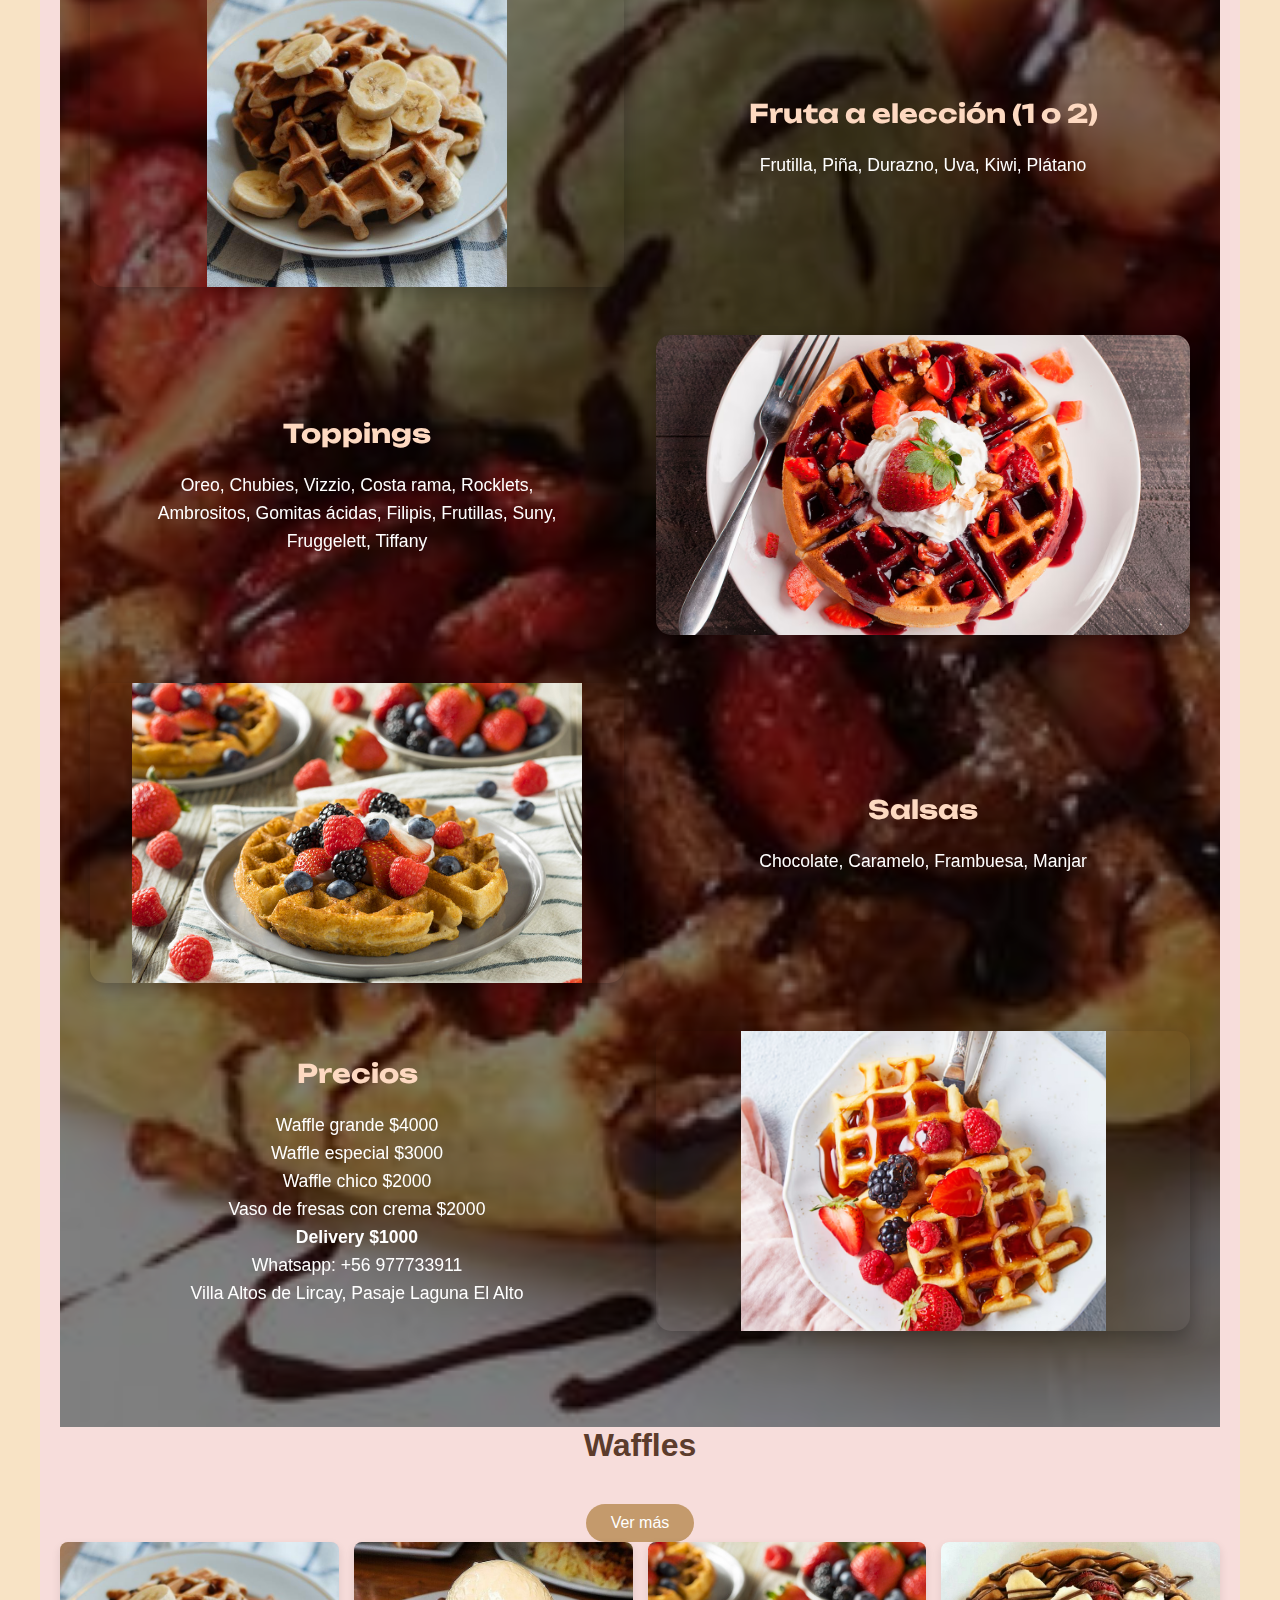
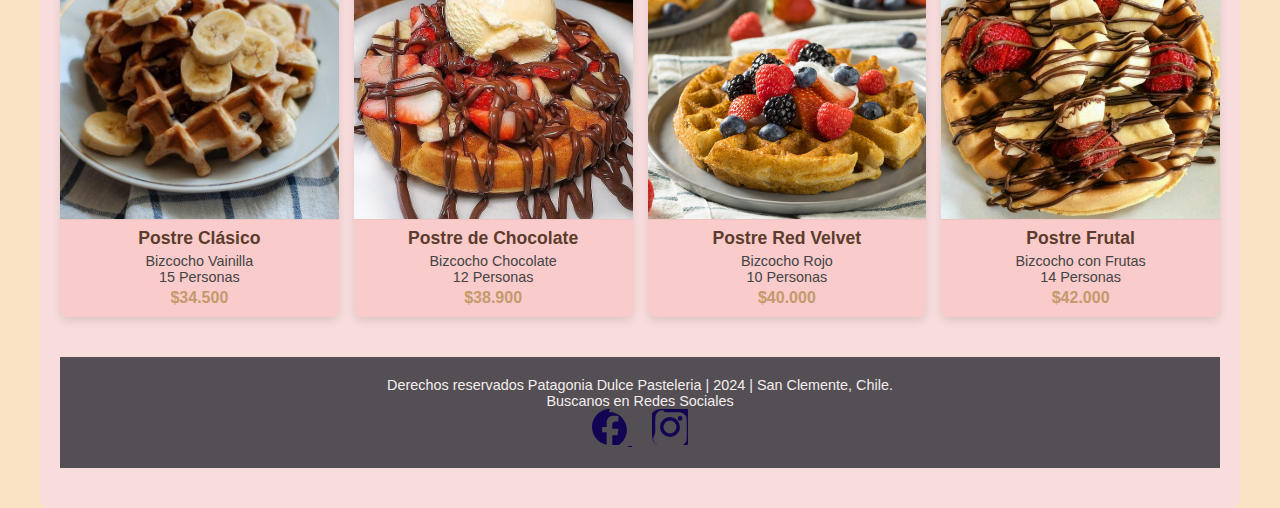
<file: waffles.html>
<!DOCTYPE html>
<html lang="en">
<head>
    <meta charset="UTF-8">
    <meta name="viewport" content="width=device-width, initial-scale=1.0">
    <title>Waffles vistor</title>
    <h1>Bienvenido a Waffles</h1>
    <link rel="stylesheet" href="style.css">
    <link rel="stylesheet" href="galeria.css">
    <link rel="stylesheet" href="waffles.css">
    <link rel="preconnect" href="https://fonts.googleapis.com">
    <link rel="preconnect" href="https://fonts.gstatic.com" crossorigin>
    <link
        href="https://fonts.googleapis.com/css2?family=Montserrat:ital,wght@0,100;0,200;0,300;0,400;0,500;0,600;0,700;0,800;0,900;1,100;1,200;1,300;1,400;1,500;1,600;1,700;1,800;1,900&family=Prata&family=Unbounded:wght@200;300;400;500;600;700;800;900&display=swap"
        rel="stylesheet">
    <link rel="stylesheet"
        href="https://fonts.googleapis.com/css2?family=Material+Symbols+Outlined:opsz,wght,FILL,GRAD@48,400,0,0" />
        <link href="https://fonts.googleapis.com/css2?family=Poppins:wght@400;600&display=swap" rel="stylesheet">

</head>
<body>
<header>
  <nav class="nav">
     <div class="nav__logo">
        <img class="encabezado__logo--icono" src="img/logopatagonia.jpg" alt="">
    </div>

    <button class="nav__toggle" id="menu-toggle" aria-label="Menú">
      ☰
    </button>

     <ul class="nav__links" id="nav-menu">
      <li><a href="galeria.html">Galería</a></li>
      <li><a href="waffles.html">Waffles</a></li>
      <li><a href="tortas.html">Tortas</a></li>
      <li><a href="Cocteleria.html">Coctelería</a></li>
      <li><a href="acercaDeNosotros.html">Acerca de Nosotros</a></li>
      <li><a href="contacto.html">Contacto</a></li>
    </ul>
  </nav>
</header>
<section class="hero">
  <div class="hero-content">
    <h1>Bienvenid@ a Patagonia Dulce</h1>
    <p>Sabores que despiertan sonrisas</p>
  </div>
</section>
<main class="galeria">

<main class="menu-waffle">
  <div class="overlay">

    <h1>Arma tu Waffle</h1>

    <!-- Paso 1: Base -->
    <section class="paso">
      <img src="img/wafle5.webp" alt="Base del waffle">
      <div class="texto">
        <h2>Base</h2>
        <p>Nutella, Manjar, Leche condensada</p>
      </div>
    </section>

    <!-- Paso 2: Fruta -->
    <section class="paso">
      <img src="img/wafle1.jpg" alt="Frutas a elección">
      <div class="texto">
        <h2>Fruta a elección (1 o 2)</h2>
        <p>Frutilla, Piña, Durazno, Uva, Kiwi, Plátano</p>
      </div>
    </section>

    <!-- Paso 3: Toppings -->
    <section class="paso">
      <img src="img/wafle4.avif" alt="Toppings para tu waffle">
      <div class="texto">
        <h2>Toppings</h2>
        <p>
          Oreo, Chubies, Vizzio, Costa rama, Rocklets, <br>
          Ambrositos, Gomitas ácidas, Filipis, Frutillas, Suny, <br>
          Fruggelett, Tiffany
        </p>
      </div>
    </section>

    <!-- Paso 4: Salsas -->
    <section class="paso">
      <img src="img/wafle3.jpg" alt="Salsas para tu waffle">
      <div class="texto">
        <h2>Salsas</h2>
        <p>Chocolate, Caramelo, Frambuesa, Manjar</p>
      </div>
    </section>

    <!-- Precios -->
    <section class="paso">
      <img src="img/wafle2.avif" alt="Precios de waffles">
      <div class="texto">
        <h2>Precios</h2>
        <p>
          Waffle grande $4000 <br>
          Waffle especial $3000 <br>
          Waffle chico $2000 <br>
          Vaso de fresas con crema $2000
        </p>
        <p><strong>Delivery $1000</strong></p>
        <p>Whatsapp: +56 977733911</p>
        <p>Villa Altos de Lircay, Pasaje Laguna El Alto</p>
      </div>
    </section>

  </div>
   
</main>
<div class="galeria-header">
    <h2>Waffles</h2>
    <button class="btn-vermas">Ver más</button>
</div>

<!-- Zona de imágenes scrollable -->
<div class="galeria-grid">
    <!-- Producto 1 -->
    <div class="galeria-item">
        <img src="img/wafle1.jpg" alt="Producto 1">
        <h3 class="categoria__titulo-producto">Postre Clásico</h3>
        <p class="categoria__descripcion">Bizcocho Vainilla <br> 15 Personas</p>
        <p class="categoria__precio">$34.500</p>
    </div>
    <div class="galeria-item">
        <img src="img/wafle10.jpg" alt="Producto 2">
        <h3 class="categoria__titulo-producto">Postre de Chocolate</h3>
        <p class="categoria__descripcion">Bizcocho Chocolate <br> 12 Personas</p>
        <p class="categoria__precio">$38.900</p>
    </div>
    <div class="galeria-item">
        <img src="img/wafle3.jpg" alt="Producto 3">
        <h3 class="categoria__titulo-producto">Postre Red Velvet</h3>
        <p class="categoria__descripcion">Bizcocho Rojo <br> 10 Personas</p>
        <p class="categoria__precio">$40.000</p>
    </div>
    <div class="galeria-item">
        <img src="img/wafle7.jpg" alt="Producto 4">
        <h3 class="categoria__titulo-producto">Postre Frutal</h3>
        <p class="categoria__descripcion">Bizcocho con Frutas <br> 14 Personas</p>
        <p class="categoria__precio">$42.000</p>
    </div>

    <!-- Productos ocultos inicialmente -->
    <div class="galeria-item oculto">
        <img src="img/wafle5.webp" alt="Producto 5">
        <h3 class="categoria__titulo-producto">Postre Clásico</h3>
        <p class="categoria__descripcion">Bizcocho Vainilla <br> 15 Personas</p>
        <p class="categoria__precio">$34.500</p>
    </div>
    <div class="galeria-item oculto">
        <img src="img/wafle6.jpg" alt="Producto 6">
        <h3 class="categoria__titulo-producto">Postre Especial</h3>
        <p class="categoria__descripcion">Bizcocho Chocolate Blanco <br> 12 Personas</p>
        <p class="categoria__precio">$39.500</p>
    </div>
    <div class="galeria-item oculto">
        <img src="img/wafle6.jpg" alt="Producto 6">
        <h3 class="categoria__titulo-producto">Postre Especial</h3>
        <p class="categoria__descripcion">Bizcocho Chocolate Blanco <br> 12 Personas</p>
        <p class="categoria__precio">$39.500</p>
    </div>
    <div class="galeria-item oculto">
        <img src="img/wafle6.jpg" alt="Producto 6">
        <h3 class="categoria__titulo-producto">Postre Especial</h3>
        <p class="categoria__descripcion">Bizcocho Chocolate Blanco <br> 12 Personas</p>
        <p class="categoria__precio">$39.500</p>
    </div>
    <div class="galeria-item oculto">
        <img src="img/wafle6.jpg" alt="Producto 6">
        <h3 class="categoria__titulo-producto">Postre Especial</h3>
        <p class="categoria__descripcion">Bizcocho Chocolate Blanco <br> 12 Personas</p>
        <p class="categoria__precio">$39.500</p>
    </div>
    <div class="galeria-item oculto">
        <img src="img/wafle6.jpg" alt="Producto 6">
        <h3 class="categoria__titulo-producto">Postre Especial</h3>
        <p class="categoria__descripcion">Bizcocho Chocolate Blanco <br> 12 Personas</p>
        <p class="categoria__precio">$39.500</p>
    </div>
    <div class="galeria-item oculto">
        <img src="img/wafle6.jpg" alt="Producto 6">
        <h3 class="categoria__titulo-producto">Postre Especial</h3>
        <p class="categoria__descripcion">Bizcocho Chocolate Blanco <br> 12 Personas</p>
        <p class="categoria__precio">$39.500</p>
    </div>
    <div class="galeria-item oculto">
        <img src="img/wafle6.jpg" alt="Producto 6">
        <h3 class="categoria__titulo-producto">Postre Especial</h3>
        <p class="categoria__descripcion">Bizcocho Chocolate Blanco <br> 12 Personas</p>
        <p class="categoria__precio">$39.500</p>
    </div>
</div>

<footer class="text-center">
        <p class="letras">Derechos reservados Patagonia Dulce Pasteleria | 2024 | San Clemente, Chile.</p>
        <!-- Enlaces de redes sociales -->
        <div class="text-center">
            <p class="letras">Buscanos en Redes Sociales</p>
            <a href="https://web.facebook.com/KaomiBanqueteria" target="_blank" class="social-icon">
                <svg xmlns="http://www.w3.org/2000/svg" width="36" height="36" fill="currentColor"
                    class="bi bi-facebook" viewBox="0 0 16 16">
                    <path
                        d="M8 0C3.58 0 0 3.58 0 8c0 3.88 2.81 7.16 6.5 7.88v-5.57h-2V8h2v-1.8c0-2.09 1.25-3.24 3.12-3.24.91 0 1.88.07 2.12.1v2.45h-1.19c-1.17 0-1.54.58-1.54 1.45v1.83h2.76l-.44 2.88h-2.32v5.57c3.69-.72 6.5-4.01 6.5-7.88 0-4.42-3.58-8-8-8z" />
                </svg>
            </a>
            <a href="https://www.instagram.com/patagoniadulcepasteleria/?igsh=ejV4MDVubmhjZDRm" target="_blank"
                class="social-icon">
                <svg xmlns="http://www.w3.org/2000/svg" width="36" height="36" fill="currentColor"
                    class="bi bi-instagram" viewBox="0 0 16 16">
                    <path
                        d="M8 0C5.8 0 5.3.01 4.5.03c-.82.02-1.38.09-1.88.2-.5.12-.93.28-1.34.51a3.8 3.8 0 0 0-1.34 1.34c-.23.4-.4.83-.51 1.34-.11.5-.18 1.06-.2 1.88C.01 5.3 0 5.8 0 8s.01 2.7.03 3.5c.02.82.09 1.38.2 1.88.12.5.28.93.51 1.34.3.53.8 1 1.34 1.34.4.23.83.4 1.34.51.5.11 1.06.18 1.88.2.8.02 1.3.03 3.5.03s2.7-.01 3.5-.03c.82-.02 1.38-.09 1.88-.2.5-.12.93-.28 1.34-.51a3.8 3.8 0 0 0 1.34-1.34c.23-.4.4-.83.51-1.34.11-.5.18-1.06.2-1.88.02-.8.03-1.3.03-3.5s-.01-2.7-.03-3.5c-.02-.82-.09-1.38-.2-1.88-.12-.5-.28-.93-.51-1.34a3.8 3.8 0 0 0-1.34-1.34c-.4-.23-.83-.4-1.34-.51-.5-.11-1.06-.18-1.88-.2C10.7.01 10.2 0 8 0zm0 1.44c2.7 0 3.03.01 3.75.03.72.02 1.1.1 1.35.16.34.09.58.2.79.34.22.14.4.3.58.48.18.18.34.36.48.58.14.21.25.45.34.79.07.24.14.63.16 1.35.02.72.03 1.05.03 3.75s-.01 3.03-.03 3.75c-.02.72-.1 1.1-.16 1.35-.09.34-.2.58-.34.79a2.34 2.34 0 0 1-.48.58c-.18.18-.36.34-.58.48-.21.14-.45.25-.79.34-.24.07-.63.14-1.35.16-.72.02-1.05.03-3.75.03s-3.03-.01-3.75-.03c-.72-.02-1.1-.1-1.35-.16a2.34 2.34 0 0 1-.79-.34 2.34 2.34 0 0 1-.58-.48 2.34 2.34 0 0 1-.48-.58 2.34 2.34 0 0 1-.34-.79c-.07-.24-.14-.63-.16-1.35C1.45 11.03 1.44 10.7 1.44 8s.01-3.03.03-3.75c.02-.72.1-1.1.16-1.35.09-.34.2-.58.34-.79a2.34 2.34 0 0 1 .48-.58 2.34 2.34 0 0 1 .58-.48 2.34 2.34 0 0 1 .79-.34c.24-.07.63-.14 1.35-.16C4.97 1.45 5.3 1.44 8 1.44zm0 2.11a4.45 4.45 0 1 0 0 8.9 4.45 4.45 0 0 0 0-8.9zm0 7.33a2.89 2.89 0 1 1 0-5.78 2.89 2.89 0 0 1 0 5.78zm4.48-7.76a1.07 1.07 0 1 0 0 2.14 1.07 1.07 0 0 0 0-2.14z" />
                </svg>
            </a>
        </div>
    </footer>

    </div>
    <a class="whatsapp" href="https://wa.me/+56977733911?text=Hola,%20¿cómo%20estás?">
        <svg xmlns="http://www.w3.org/2000/svg" width="36" height="36" fill="currentColor" class="bi bi-whatsapp"
            viewBox="0 0 16 16">
            <path
                d="M13.601 2.326A7.85 7.85 0 0 0 7.994 0C3.627 0 .068 3.558.064 7.926c0 1.399.366 2.76 1.057 3.965L0 16l4.204-1.102a7.9 7.9 0 0 0 3.79.965h.004c4.368 0 7.926-3.558 7.93-7.93A7.9 7.9 0 0 0 13.6 2.326zM7.994 14.521a6.6 6.6 0 0 1-3.356-.92l-.24-.144-2.494.654.666-2.433-.156-.251a6.56 6.56 0 0 1-1.007-3.505c0-3.626 2.957-6.584 6.591-6.584a6.56 6.56 0 0 1 4.66 1.931 6.56 6.56 0 0 1 1.928 4.66c-.004 3.639-2.961 6.592-6.592 6.592m3.615-4.934c-.197-.099-1.17-.578-1.353-.646-.182-.065-.315-.099-.445.099-.133.197-.513.646-.627.775-.114.133-.232.148-.43.05-.197-.1-.836-.308-1.592-.985-.59-.525-.985-1.175-1.103-1.372-.114-.198-.011-.304.088-.403.087-.088.197-.232.296-.346.1-.114.133-.198.198-.33.065-.134.034-.248-.015-.347-.05-.099-.445-1.076-.612-1.47-.16-.389-.323-.335-.445-.34-.114-.007-.247-.007-.38-.007a.73.73 0 0 0-.529.247c-.182.198-.691.677-.691 1.654s.71 1.916.81 2.049c.098.133 1.394 2.132 3.383 2.992.47.205.84.326 1.129.418.475.152.904.129 1.246.08.38-.058 1.171-.48 1.338-.943.164-.464.164-.86.114-.943-.049-.084-.182-.133-.38-.232" />
        </svg>
    </a>
  <script src="galeria.js"></script>
</body>
</html>
</file>
<file: galeria.css>
:root {
    --marron-suave: #c49a6c;
    --marron-oscuro: #5c3c2c;
    --crema: #f8e3c5;
    --rosa-pastel: #f5b7b1;
}

/* Oculta las imágenes después de la cuarta */
.galeria-grid .galeria-item.oculto {
    display: none;
}

h1 {
    margin-left: 60px;
    font-size: 1.5rem;
    color: #000;
}

.nav__links {
    transition: right 0.4s ease;
}

* {
    margin: 0;
    padding: 0;
    box-sizing: border-box;
}

/* BODY GENERAL */
body {
    font-family: 'Segoe UI', Tahoma, Geneva, Verdana, sans-serif;
    background-color: var(--rojo);
    color: var(--marron-oscuro);
}

/* HEADER */
/* Header siempre visible */
header {
    position: sticky;
    top: 0;
    z-index: 1000;
    background-color: var(--marron-oscuro);
    color: white;
    padding: 10px 20px;
    box-shadow: 0 2px 5px rgba(0, 0, 0, 0.2);
}

/* NAV ESTILOS DESKTOP */
.nav {
    background-color: #090808;
    box-shadow: 0 4px 10px rgba(89, 9, 9, 0.905);
    display: flex;
    justify-content: space-between;
    align-items: center;
    padding: 20px 40px;
    position: sticky;
    top: 0;
    z-index: 1000;
}

/* LOGO */
.encabezado__logo--icono {
    max-width: 50px;
}

/* LINKS DE NAVEGACIÓN */
.nav__links {
    list-style: none;
    display: flex;
    gap: 30px;
    transition: all 0.3s ease;
}

.nav__links li a {
    text-decoration: none;
    color: #f3f1f1;
    font-weight: 500;
    font-size: 16px;
    position: relative;
    transition: color 0.3s ease;
}

/* ANIMACIÓN DE SUBRAYADO */
.nav__links li a::after {
    content: "";
    position: absolute;
    bottom: -5px;
    left: 0;
    height: 2px;
    width: 0%;
    background-color: #b8eef5;
    transition: width 0.3s ease;
}

.nav__links li a:hover {
    color: #f4f3f3;
}

.nav__links li a:hover::after {
    width: 100%;
}

/* BOTÓN HAMBURGUESA */
.nav__toggle {
    display: none;
    font-size: 28px;
    background: none;
    border: none;
    cursor: pointer;
    color: #333;
    z-index: 1100;
}

/* RESPONSIVE: VERSIÓN MOBILE */
@media (max-width: 768px) {
    .nav {
        flex-wrap: nowrap;
        padding: 15px 20px;
    }

    /* Mostrar botón hamburguesa */
    .nav__toggle {
        display: block;
        margin-left: auto;
    }

    /* Menú lateral oculto inicialmente */
    .nav__links {
        flex-direction: column;
        position: fixed;
        top: 60px;
        /* espacio para header */
        right: -100%;
        height: calc(100vh - 60px);
        width: 250px;
        background-color: #070707;
        padding-top: 80px;
        padding-left: 20px;
        gap: 25px;
        transition: right 0.4s ease;
        box-shadow: -2px 0 10px rgba(0, 0, 0, 0.1);
        z-index: 1050;
    }

    .nav__links li a {
        font-size: 18px;
    }

    /* Mostrar el menú cuando tiene la clase active */
    .nav__links.active {
        right: 0;
    }
}

/* Hero / Portada */
.hero {
    position: relative;
    width: 100%;
    height: 100vh;
    background-image: url('img/panquques.webp');
    background-size: cover;
    background-position: center;
    background-repeat: no-repeat;

    display: flex;
    flex-direction: column;
    justify-content: flex-start;
    align-items: center;

    padding-top: 60px;
    /* espacio para header + nav sticky */
    box-sizing: border-box;
    overflow: hidden;
}

.hero::before {
    content: '';
    position: absolute;
    top: 0;
    left: 0;
    width: 100%;
    height: 100%;
    background: rgba(0, 0, 0, 0.5);
    z-index: 1;
}

/* Contenido del Hero */
.hero-content {
    position: relative;
    z-index: 2;
    color: #fff;
    text-align: center;
    animation: fadeInUp 1.5s ease-out;
    padding: 0 20px;

    max-width: 100%;
    overflow-wrap: break-word;
    word-wrap: break-word;
    hyphens: auto;

    margin: 20px auto 0;

    max-height: 80vh;
    overflow-y: auto;
}

.hero-content h1 {
    font-size: 4rem;
    margin-bottom: 1rem;
    font-weight: bold;
    animation: fadeIn 2s ease-out;
}

.hero-content p {
    font-size: 1.5rem;
    margin-bottom: 2rem;
    animation: fadeIn 2.5s ease-out;
}

.btn-hero {
    padding: 0.75rem 2rem;
    font-size: 1.2rem;
    background-color: #ff5e57;
    color: #fff;
    border: none;
    border-radius: 30px;
    cursor: pointer;
    text-decoration: none;
    transition: background-color 0.3s ease;
}

.btn-hero:hover {
    background-color: #ff3b30;
}

/* Animaciones */
@keyframes fadeInUp {
    from {
        transform: translateY(50px);
        opacity: 0;
    }

    to {
        transform: translateY(0px);
        opacity: 1;
    }
}

@keyframes fadeIn {
    from {
        opacity: 0;
    }

    to {
        opacity: 1;
    }
}

/* Responsive para móviles */
@media (max-width: 768px) {
    .hero {
        height: calc(25vh + 60px);
        padding-top: 60px;
        background-position: center top;
        background-size: contain;
        box-sizing: border-box;
    }

    .hero-content h1 {
        font-size: 2.5rem;
    }

    .hero-content p {
        font-size: 1.2rem;
    }

    .btn-hero {
        font-size: 1rem;
        padding: 0.6rem 1.5rem;
    }
}

.categoria__vermas {
    display: inline-block;
    padding: 14px 28px;
    background: linear-gradient(135deg, #181f22, #17bec4);
    /* degradado pastel vibrante */
    color: white;
    font-size: 1.2rem;
    font-weight: 600;
    text-decoration: none;
    border-radius: 50px;
    box-shadow: 0 4px 12px rgba(0, 0, 0, 0.15);
    transition: all 0.3s ease;
    text-align: center;
}

.categoria__vermas:hover {
    background: linear-gradient(135deg, #06e1cf, #012d05);
    transform: translateY(-3px) scale(1.03);
    box-shadow: 0 6px 18px rgba(0, 0, 0, 0.2);
}

.categoria__vermas:active {
    transform: scale(0.98);
}

.busca__header {
    text-align: center;
    margin: 40px 0;
}

/* --- Responsive --- */
@media (max-width: 768px) {
    .categoria__vermas {
        font-size: 1rem;
        padding: 12px 22px;
    }
}

@media (max-width: 480px) {
    .categoria__vermas {
        font-size: 0.9rem;
        padding: 10px 18px;
    }
}

/* Estructura general para que el main no tape el footer */
html,
body {
    background-color: var(--crema);
    margin: 0;
    padding: 0;
    min-height: 100%;
    display: flex;
    flex-direction: column;
}



/* Main ocupa todo el espacio disponible sin tapar footer */
main {
    flex: 1;
    background-color: #010509a8;
    padding: 20px;
    box-sizing: border-box;
}


/* Galería */
.galeria {
    max-width: 1200px;
    margin: 0 auto;
    padding: 40px 20px;
    text-align: center;
    background-color: #f6dcdcef;
    border-radius: 10px;
    z-index: 10;
}

.galeria h2 {
    font-size: 2rem;
    margin-bottom: 20px;
    color: var(--marron-oscuro);
}

.galeria-grid {
    display: grid;
    grid-template-columns: repeat(4, 1fr);
    gap: 15px;
}

.galeria-item {
    background: rgb(249, 203, 203);
    border-radius: 8px;
    overflow: hidden;
    box-shadow: 0 4px 10px rgba(0, 0, 0, 0.1);
    display: flex;
    flex-direction: column; /* 👈 apila imagen y descripción */
    align-items: center;
    justify-content: flex-start;
}

/* Ocultar imágenes adicionales */
.galeria-item.oculto {
    display: none;
}

.galeria-item img {
    width: 100%;
    aspect-ratio: 1 / 1;  /* 👈 mantiene el cuadrado */
    object-fit: cover;
    display: block;
    border-bottom: 1px solid #eec3c3;
}

/* Descripción debajo de la imagen */
.galeria-item .categoria__titulo-producto {
    font-size: 1.1rem;
    font-weight: bold;
    margin: 8px 0 4px;
    color: var(--marron-oscuro);
}

.galeria-item .categoria__descripcion {
    font-size: 0.9rem;
    color: #444;
    margin-bottom: 4px;
}

.galeria-item .categoria__precio {
    font-size: 1rem;
    font-weight: bold;
    color: var(--marron-suave);
    margin-bottom: 10px;
}

/* Botón "Ver más" */
.btn-vermas {
    margin-top: 20px;
    padding: 10px 25px;
    font-size: 1rem;
    color: white;
    background-color: var(--marron-suave);
    border: none;
    border-radius: 25px;
    cursor: pointer;
    transition: background 0.3s ease, transform 0.2s ease;
}

.btn-vermas:hover {
    background-color: var(--marron-oscuro);
    transform: scale(1.05);
}

/* Modal para imagen */
.modal {
    display: none;
    position: fixed;
    inset: 0;
    background: rgba(0, 0, 0, 0.8);
    justify-content: center;
    align-items: center;
    z-index: 999;
}

.modal img {
    max-width: 90%;
    max-height: 90%;
    border-radius: 10px;
}

.modal-nav {
    position: absolute;
    top: 50%;
    font-size: 2rem;
    color: white;
    cursor: pointer;
    user-select: none;
    padding: 10px;
}

.modal-prev {
    left: 20px;
}

.modal-next {
    right: 20px;
}

.modal-close {
    position: absolute;
    top: 20px;
    right: 30px;
    font-size: 2rem;
    color: white;
    cursor: pointer;
}

/* Responsivo */
@media (max-width: 768px) {
    .galeria-grid {
        grid-template-columns: repeat(2, 1fr);
    }
}


/* Contenedor general */
#bonhtmlcontent .container ul {
    display: flex;
    flex-wrap: wrap;
    justify-content: center;
    padding: 0;
    margin: 0;
    list-style: none;
}

/* Ítems */
#bonhtmlcontent li {
    box-sizing: border-box;
    padding: 20px;
    flex: 0 0 33.33%; /* 3 columnas en desktop */
    max-width: 33.33%;
    text-align: center;
    transition: transform 0.3s ease, opacity 0.3s ease;
    opacity: 0.9;
}

#bonhtmlcontent li:hover {
    transform: scale(1.05);
    opacity: 1;
}

/* Caja de cada ítem */
.box-htmlcontent {
    background-color: rgba(254, 250, 250, 0.85); /* un poco translúcido */
    border-radius: 20px;
    box-shadow: 0 4px 15px rgba(179, 168, 168, 0.1);
    padding: 20px;
    backdrop-filter: blur(6px); /* efecto cristal */
}

/* Imagenes más suaves */
.icon-box img {
    max-width: 80%;
    height: auto;
    opacity: 0.8; /* más amigable */
    transition: opacity 0.3s ease, transform 0.3s ease;
    filter: drop-shadow(0 4px 6px rgba(6, 4, 4, 0.15));
}

.icon-box img:hover {
    opacity: 1;
    transform: scale(1.08);
}

/* Títulos y textos */
h3 {
    font-size: 1.5rem;
    margin: 10px 0 5px;
    color: #333;
}

h5 {
    font-size: 1rem;
    color: #666;
    margin: 0;
}

/* Responsivo tablets */
@media screen and (max-width: 992px) {
    #bonhtmlcontent li {
        flex: 0 0 50%;
        max-width: 50%;
    }
}

/* Responsivo móviles */
@media screen and (max-width: 600px) {
    #bonhtmlcontent li {
        flex: 0 0 100%;
        max-width: 100%;
    }

    .icon-box img {
        max-width: 60%;
    }
}

/* Sección de servicios */
.servicios {
    text-align: center;
    padding: 80px 20px;
    background: linear-gradient(135deg, #fafafa, #f4f0ed);
}

.servicios h2 {
    font-size: 2.5rem;
    margin-bottom: 40px;
    color: #3e2723; 
    font-weight: 700;
    letter-spacing: 1px;
    text-transform: uppercase;
}

/* Contenedor de tarjetas */
.servicios-container {
    display: grid;
    grid-template-columns: repeat(4, 1fr); /* 4 tarjetas en PC */
    gap: 30px;
}

/* Cada tarjeta */
.servicio {
    background: rgba(255, 255, 255, 0.9);
    padding: 20px;
    border-radius: 16px;
    box-shadow: 0 8px 20px rgba(0, 0, 0, 0.1);
    transition: all 0.35s ease;
    backdrop-filter: blur(6px);
    border: 1px solid rgba(255, 255, 255, 0.4);
    cursor: pointer;
    max-width: 320px;
    margin: 0 auto;
    flex-shrink: 0; /* para scroll en mobile */
}

.servicio:hover {
    transform: translateY(-10px) scale(1.03);
    box-shadow: 0 12px 25px rgba(0, 0, 0, 0.15);
}

/* Imagen */
.servicio img {
    width: 100%;
    height: 200px;
    object-fit: cover;
    border-radius: 12px;
    transition: transform 0.4s ease;
}

.servicio:hover img {
    transform: scale(1.05);
}

/* Título */
.servicio h3 {
    margin: 20px 0 10px;
    font-size: 1.6rem;
    font-weight: 600;
    color: #8b4513;
}

/* Descripción */
.servicio p {
    font-size: 1rem;
    color: #444;
    line-height: 1.6;
}

/* --- Tablets: 2 tarjetas por fila --- */
@media screen and (max-width: 992px) {
    .servicios-container {
        grid-template-columns: repeat(2, 1fr);
    }
}

/* --- Móvil: 1 tarjeta por vez con scroll horizontal --- */
@media screen and (max-width: 768px) {
    .servicios-container {
        display: flex;
        flex-wrap: nowrap;
        overflow-x: auto;
        gap: 20px;
        padding-bottom: 15px;
        scroll-snap-type: x mandatory;
        -webkit-overflow-scrolling: touch;
    }

    .servicio {
        flex: 0 0 80%;
        scroll-snap-align: start;
    }

    .servicios-container::-webkit-scrollbar {
        display: none;
    }
}

/* --- Móvil muy pequeño: tarjeta completa --- */
@media screen and (max-width: 480px) {
    .servicio {
        flex: 0 0 95%;
    }
}
</file>
<file: tortas.css>
/* ---------------- MAIN: MENU TORTA ---------------- */
.menu-torta {
    background: url("img/tortas/tortacat.avif") center/cover no-repeat;
    padding: 3rem 1.5rem;
    position: relative;
    color: #fff;
}

.menu-torta::after {
    content: "";
    position: absolute;
    inset: 0;
    background: rgba(0, 0, 0, 0.5);
}

.menu-torta .overlay {
    position: relative;
    z-index: 1;
    max-width: 1100px;
    margin: 0 auto;
}

.menu-torta h1 {
    text-align: center;
    font-family: "Prata", serif;
    font-size: 2.5rem;
    margin-bottom: 3rem;
    color: #fff;
}

/* ---------------- BLOQUES (PASOS) ---------------- */
.paso-torta {
    display: grid;
    grid-template-columns: 1fr 1fr; /* SIEMPRE dos columnas (PC y mobile) */
    align-items: center;
    gap: 2rem;
    margin-bottom: 3rem;
}

/* Imagen */
.paso-torta img {
    width: 100%;
    height: auto;          /* Mantiene proporción */
    max-height: 300px;     /* Para que no se estire demasiado */
    object-fit: contain;   /* Se ve completa sin deformarse */
    border-radius: 15px;
    box-shadow: 0 6px 20px rgba(0, 0, 0, 0.3);
    display: block;
}

/* Texto */
.paso-torta .texto-torta {
    font-size: 1.1rem;
    line-height: 1.6;
}

.paso-torta .texto-torta h2 {
    font-size: 1.6rem;
    margin-bottom: 1rem;
    color: #fdd9c1;
    font-family: "Unbounded", sans-serif;
}

/* Intercalar izquierda/derecha */
.paso-torta:nth-child(even) img {
    order: 2;
}

.paso-torta:nth-child(even) .texto-torta {
    order: 1;
}

/* ---------------- AJUSTES GENERALES ---------------- */
img {
    width: 100%;
    height: auto;
    object-fit: contain; /* Todas las imágenes se ven completas */
    display: block;
}
</file>
<file: waffles.css>
/* ---------------- MAIN: MENU WAFFLE ---------------- */
.menu-waffle {
    background: url("img/wafle11.jpg") center/cover no-repeat;
    padding: 3rem 1.5rem;
    position: relative;
    color: #fff;
}

.menu-waffle::after {
    content: "";
    position: absolute;
    inset: 0;
    background: rgba(0, 0, 0, 0.5);
}

.menu-waffle .overlay {
    position: relative;
    z-index: 1;
    max-width: 1100px;
    margin: 0 auto;
}

.menu-waffle h1 {
    text-align: center;
    font-family: "Prata", serif;
    font-size: 2.5rem;
    margin-bottom: 3rem;
    color: #fff;
}

/* ---------------- BLOQUES (PASOS) ---------------- */
.paso {
    display: grid;
    grid-template-columns: 1fr 1fr; /* SIEMPRE dos columnas (PC y mobile) */
    align-items: center;
    gap: 2rem;
    margin-bottom: 3rem;
}

/* Imagen */
.paso img {
    width: 100%;
    height: auto;          /* Mantiene proporción */
    max-height: 300px;     /* Para que no se estire demasiado */
    object-fit: contain;   /* Se ve completa sin deformarse */
    border-radius: 15px;
    box-shadow: 0 6px 20px rgba(0, 0, 0, 0.3);
    display: block;
}

/* Texto */
.paso .texto {
    font-size: 1.1rem;
    line-height: 1.6;
}

.paso .texto h2 {
    font-size: 1.6rem;
    margin-bottom: 1rem;
    color: #fdd9c1;
    font-family: "Unbounded", sans-serif;
}

/* Intercalar izquierda/derecha */
.paso:nth-child(even) img {
    order: 2;
}

.paso:nth-child(even) .texto {
    order: 1;
}

/* ---------------- AJUSTES GENERALES ---------------- */
img {
    width: 100%;
    height: auto;
    object-fit: contain; /* Todas las imágenes se ven completas */
    display: block;
}
</file>
<file: style.css>
/* RESET */
:root {
    --rojo: #D99150;     /* Caramelo / rojo suave */
    --grafito: #3E2A23;  /* Marrón oscuro */
}
* {
    margin: 0;
    padding: 0;
    box-sizing: border-box;
}

/* BODY GENERAL */
body {
    font-family: 'Segoe UI', Tahoma, Geneva, Verdana, sans-serif;
    background-color: #d0d3e0;
    color: #333;
}

/* NAV ESTILOS DESKTOP */
.nav {
    background-color: #090808;
    box-shadow: 0 4px 10px rgba(89, 9, 9, 0.905);
    display: flex;
    justify-content: space-between;
    align-items: center;
    padding: 20px 40px;
    position: sticky;
    top: 0;
    z-index: 1000;
}

/* LOGO */
.nav__logo {
    font-size: 24px;
    font-weight: bold;
    color: #f3f1f1;
}

/* LINKS DE NAVEGACIÓN */
.nav__links {
    list-style: none;
    display: flex;
    gap: 30px;
    transition: all 0.3s ease;
}

.nav__links li a {
    text-decoration: none;
    color: #f3f1f1;
    font-weight: 500;
    font-size: 16px;
    position: relative;
    transition: color 0.3s ease;
}

/* ANIMACIÓN DE SUBRAYADO */
.nav__links li a::after {
    content: "";
    position: absolute;
    bottom: -5px;
    left: 0;
    height: 2px;
    width: 0%;
    background-color: #b8eef5;
    transition: width 0.3s ease;
}

.nav__links li a:hover {
    color: #f4f3f3;
}

.nav__links li a:hover::after {
    width: 100%;
}

/* BOTÓN HAMBURGUESA */
.nav__toggle {
    display: none;
    font-size: 28px;
    background: none;
    border: none;
    cursor: pointer;
    color: #333;
    z-index: 1100;
}

/* RESPONSIVE: VERSIÓN MOBILE */
@media (max-width: 768px) {
    .nav {
        flex-wrap: nowrap;
        padding: 15px 20px;
    }

    /* Mostrar botón hamburguesa */
    .nav__toggle {
        display: block;
        margin-left: auto;
    }

    /* Menú lateral oculto inicialmente */
    .nav__links {
        flex-direction: column;
        position: fixed;
        top: 0;
        right: -100%;
        height: 100vh;
        width: 250px;
        background-color: #070707;
        padding-top: 80px;
        padding-left: 20px;
        gap: 25px;
        transition: right 0.4s ease;
        box-shadow: -2px 0 10px rgba(0, 0, 0, 0.1);
        z-index: 1050;
    }

    .nav__links li a {
        font-size: 18px;
    }

    /* Mostrar el menú cuando tiene la clase active */
    .nav__links.active {
        right: 0;
    }
}

/* Hero / Portada */
.hero {
    position: relative;
    width: 100%;
    height: 100vh;
    background-image: url('img/panquques.webp');
    background-size: cover;
    background-position: center;
    background-repeat: no-repeat;
    display: flex;
    align-items: center;
    justify-content: center;
    overflow: hidden;
}

.hero::before {
    content: '';
    position: absolute;
    top: 0;
    left: 0;
    width: 100%;
    height: 100%;
    background: rgba(0, 0, 0, 0.5);
    z-index: 1;
}

/* Contenido del Hero */
.hero-content {
    position: relative;
    z-index: 2;
    color: #fff;
    text-align: center;
    animation: fadeInUp 1.5s ease-out;
    padding: 0 20px;
}

.hero-content h1 {
    font-size: 4rem;
    margin-bottom: 1rem;
    font-weight: bold;
    animation: fadeIn 2s ease-out;
}

.hero-content p {
    font-size: 1.5rem;
    margin-bottom: 2rem;
    animation: fadeIn 2.5s ease-out;
}

.btn-hero {
    padding: 0.75rem 2rem;
    font-size: 1.2rem;
    background-color: #ff5e57;
    color: #fff;
    border: none;
    border-radius: 30px;
    cursor: pointer;
    text-decoration: none;
    transition: background-color 0.3s ease;
}

.btn-hero:hover {
    background-color: #ff3b30;
}

/* Animaciones */
@keyframes fadeInUp {
    from {
        transform: translateY(50px);
        opacity: 0;
    }

    to {
        transform: translateY(0px);
        opacity: 1;
    }
}

@keyframes fadeIn {
    from {
        opacity: 0;
    }

    to {
        opacity: 1;
    }
}

/* Responsive para móviles */
@media (max-width: 768px) {
    .hero {
        height: 25vh;
        background-position: center top;
        background-size: contain;
        /* NUEVO: asegura que la imagen no se recorte */
    }

    .hero-content h1 {
        font-size: 2.5rem;
    }

    .hero-content p {
        font-size: 1.2rem;
    }

    .btn-hero {
        font-size: 1rem;
        padding: 0.6rem 1.5rem;
    }
}

/* ==== CONTENEDOR DE CATEGORÍAS HORIZONTALES (Grid desde cualquier pantalla) ==== */
.busca__contenedor {
    width: 100%;
    overflow: hidden;
    padding: 20px 0;
}

/* FLECHAS DESACTIVADAS */
.categoria__flecha {
    display: none;
}

main {
    background-color: #11253ba8;
    flex: 1; /* Ocupa todo el espacio restante antes del footer */
    padding: 20px; /* Opcional para dar respiro al contenido */
}
/* CATEGORÍAS - SIEMPRE EN GRID (no cambia en mobile) */
.busca__categorias {
    display: grid;
    grid-template-columns: repeat(3, 1fr);
    gap: 30px;
    padding: 10px 20px 30px;
    scroll-snap-type: none;
    overflow: visible;
}

.busca__categoria {
    text-align: center;
    background-color: #fff;
    border-radius: 12px;
    padding: 15px;
    box-shadow: 0 4px 12px rgba(0, 0, 0, 0.08);
    transition: transform 0.3s ease, box-shadow 0.3s ease;
}

.busca__categoria:hover {
    transform: translateY(-5px);
    box-shadow: 0 6px 20px rgba(0, 0, 0, 0.12);
}

.busca__categoria img {
    width: 100%;
    max-height: 280px;
    object-fit: contain;
    border-radius: 10px;
}

/* ==== BANNER MOCA ==== */
.banner-list-moca {
    display: grid;
    grid-template-columns: 1fr 1fr;
    gap: 20px;
    max-width: 1200px;
    margin: 40px auto;
    list-style: none;
    padding: 0 20px;
}

.banner-item-moca:first-child,
.banner-item-moca:nth-child(4) {
    grid-row: span 2;
    aspect-ratio: 3/2;
    width: 100%;
    height: 100%;
}

.imagen-derecha {
    display: grid;
    grid-template-rows: 1fr 1fr;
    gap: 20px;
    width: 100%;
    height: 100%;
}

.banner-item-moca {
    display: flex;
    align-items: center;
    position: relative;
    overflow: hidden;
    border-radius: 12px;
    transition: transform 0.3s ease;
}

.banner-item-moca:hover {
    transform: scale(1.01);
}

.banner-item-moca a {
    display: flex;
    width: 100%;
    height: 100%;
    position: relative;
}

.banner-item-moca .img-responsive {
    flex: 1;
    width: 100%;
    height: 100%;
    object-fit: cover;
    transition: transform 0.4s ease;
    border-radius: 12px;
}

.banner-item-moca:hover .img-responsive {
    transform: scale(1.05);
}

/* Texto sobre la imagen */
.banner-inner {
    position: absolute;
    bottom: 0;
    left: 0;
    width: 100%;
    padding: 15px 20px;
    background: linear-gradient(to top, rgba(0, 0, 0, 0.6), transparent);
    color: #fff;
    text-align: left;
    transition: background 0.3s ease;
    border-radius: 0 0 12px 12px;
}

.banner-inner h3,
.banner-inner h4 {
    margin: 0 0 5px;
    font-size: 18px;
    font-weight: 700;
}

.banner-inner p {
    margin: 0;
    font-size: 14px;
    line-height: 1.4;
}

/* Botón Ver Más */
.btn__link {
    display: inline-block;
    margin-top: 8px;
    padding: 6px 12px;
    font-size: 13px;
    font-weight: 600;
    color: white;
    background: rgba(255, 255, 255, 0.2);
    border-radius: 5px;
    transition: background 0.3s ease, transform 0.2s ease;
    backdrop-filter: blur(3px);
}

.btn__link:hover {
    background: rgba(255, 255, 255, 0.4);
    transform: scale(1.05);
}

/* ==== RESPONSIVE QUE CONSERVA EL DISEÑO (solo mejora espaciado) ==== */
@media (max-width: 768px) {

    .banner-inner h3,
    .banner-inner h4 {
        font-size: 16px;
    }

    .banner-inner p {
        font-size: 12px;
    }

    .btn__link {
        font-size: 12px;
        padding: 5px 10px;
    }

}
@media (max-width: 768px) {

    .banner-inner h3,
    .banner-inner h4 {
        font-size: 16px;
    }

    .banner-inner p {
        font-size: 12px;
    }

    .btn__link {
        font-size: 12px;
        padding: 5px 10px;
    }

} /* ← Esta llave cierra correctamente la media query */

/* --- PIE DE PÁGINA (FOOTER) --- */
footer {
    text-align: center;
    background: #161921b9;
    padding: 20px;
    margin-top: 40px;
    font-size: 0.9rem;
    color: #f4eeee;
}

.social-icon {
    margin: 0 10px;
    color: #130453;
    transition: color 0.3s;
}

.social-icon:hover {
    color: #d21313;
}

/* --- BOTÓN DE WHATSAPP --- */
.whatsapp {
    position: fixed;
    bottom: 20px;
    right: 20px;
    background: #25D366;
    padding: 10px;
    border-radius: 50%;
    box-shadow: 0 4px 6px rgba(0, 0, 0, 0.2);
    transition: transform 0.3s;
}

.whatsapp:hover {
    transform: scale(1.1);
}

.whatsapp svg {
    fill: white;
    width: 36px;
    height: 36px;
}

/* --- MEDIA QUERIES PARA RESPONSIVIDAD --- */
@media screen and (max-width: 768px) {
    .encabezado {
        flex-direction: column;
        text-align: center;
    }

    .encabezado__navegacion {
        flex-direction: column;
        gap: 10px;
        margin-top: 10px;
    }

    .busca__titulo h1 {
        font-size: 1.8rem;
    }

@media screen and (max-width: 480px) {
    .busca__titulo h1 {
        font-size: 1.5rem;
    }

    .busca__verdetalles {
        font-size: 0.9rem;
    }
}
}

/* VARIABLES DE COLOR */

/* CONTENEDOR DEL TÍTULO */
.pago__titulo {
    text-align: center;
    margin-bottom: 64px;
}

/* TEXTO PRINCIPAL */
.pago__titulo--texto {
    color: var(--grafito);
    font-size: 32px;
    font-style: normal;
    font-weight: 700;
    line-height: normal;
}

/* SUBRAYADO CON ANIMACIÓN */
.pago__titulo--subrayado {
    width: 0;
    height: 4px;
    background: var(--rojo);
    margin: 16px auto 0;
    border-radius: 2px;
    animation: expandUnderline 0.8s ease-out forwards;
}

/* KEYFRAMES DE ANIMACIÓN */
@keyframes expandUnderline {
    from {
        width: 0;
        opacity: 0;
    }
    to {
        width: 180px;
        opacity: 1;
    }
}

/* --- RESPONSIVE --- */
@media (max-width: 768px) {
    .pago__titulo--texto {
        font-size: 26px;
    }
    .pago__titulo--subrayado {
        animation: expandUnderlineTablet 0.8s ease-out forwards;
    }
    @keyframes expandUnderlineTablet {
        from { width: 0; opacity: 0; }
        to { width: 140px; opacity: 1; }
    }
}

@media (max-width: 480px) {
    .pago__titulo--texto {
        font-size: 22px;
    }
    .pago__titulo--subrayado {
        animation: expandUnderlineMobile 0.8s ease-out forwards;
    }
    @keyframes expandUnderlineMobile {
        from { width: 0; opacity: 0; }
        to { width: 100px; opacity: 1; }
    }
}
</file>
